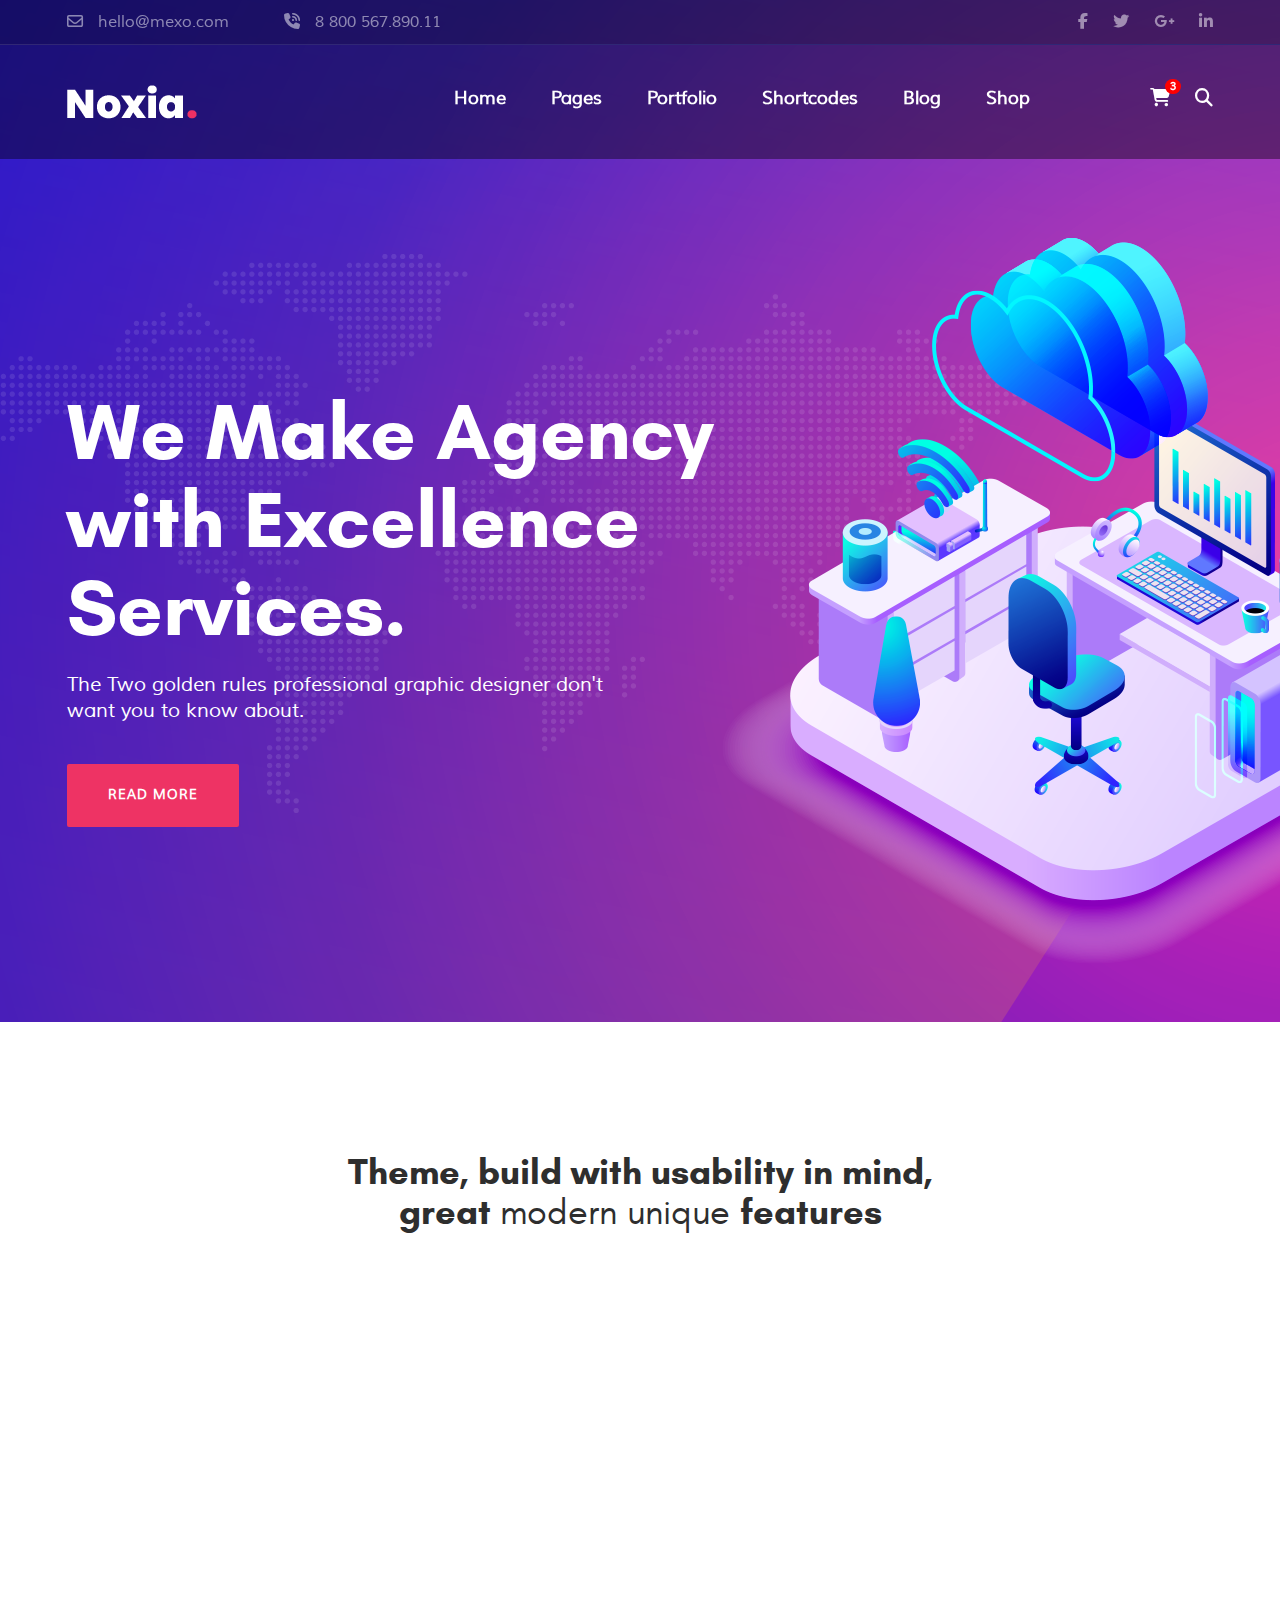
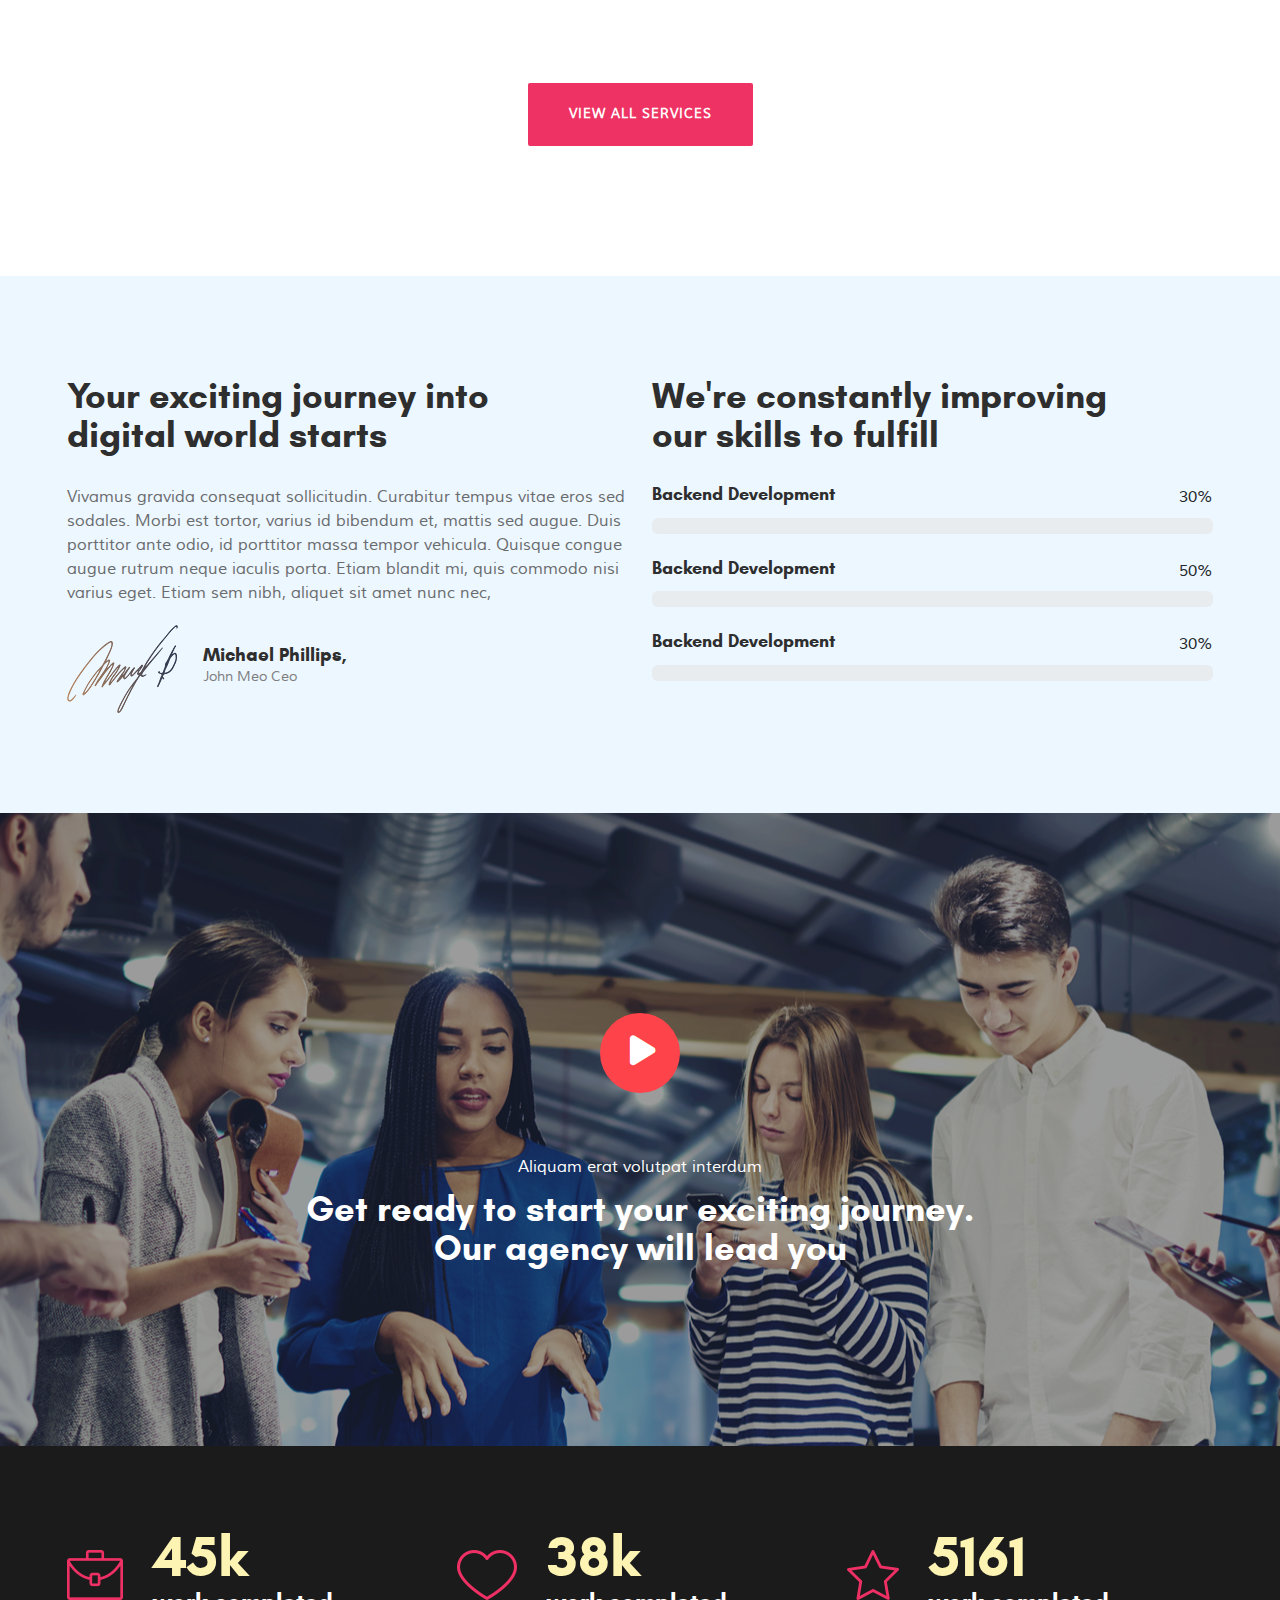
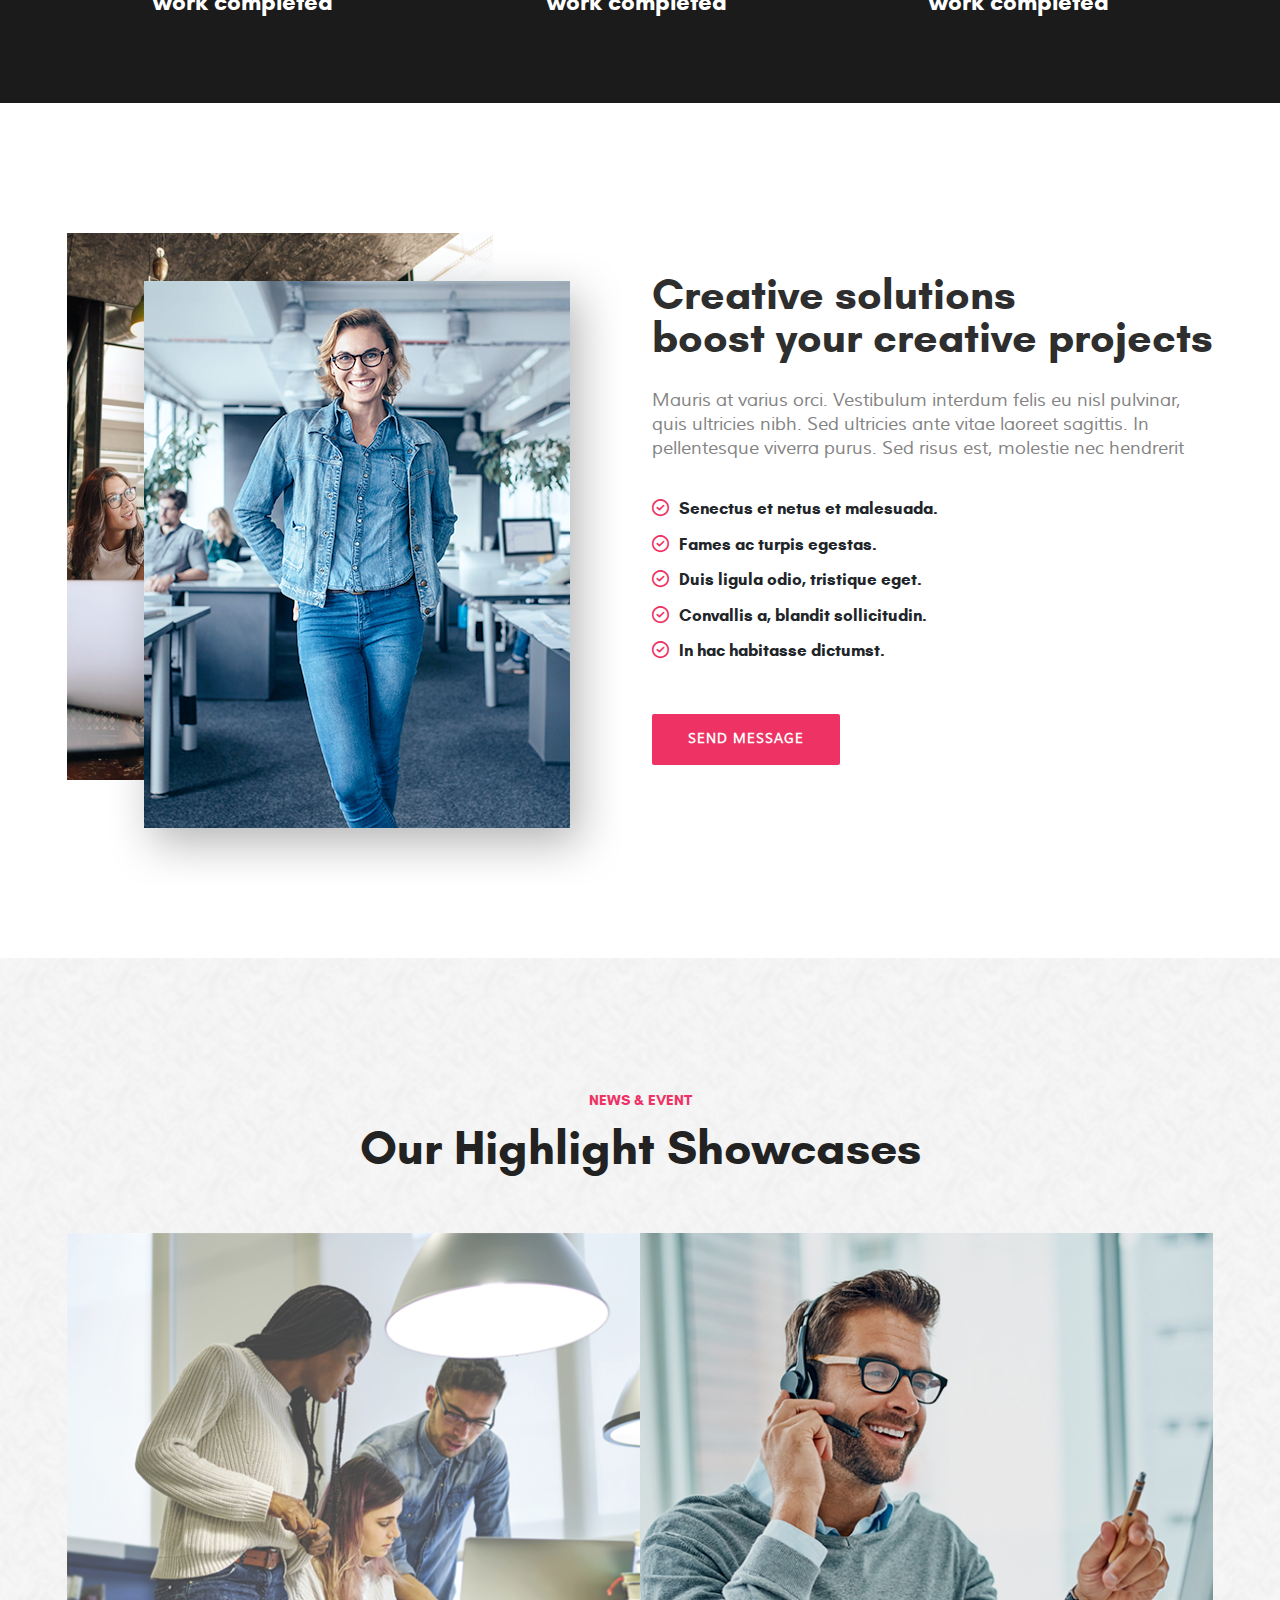
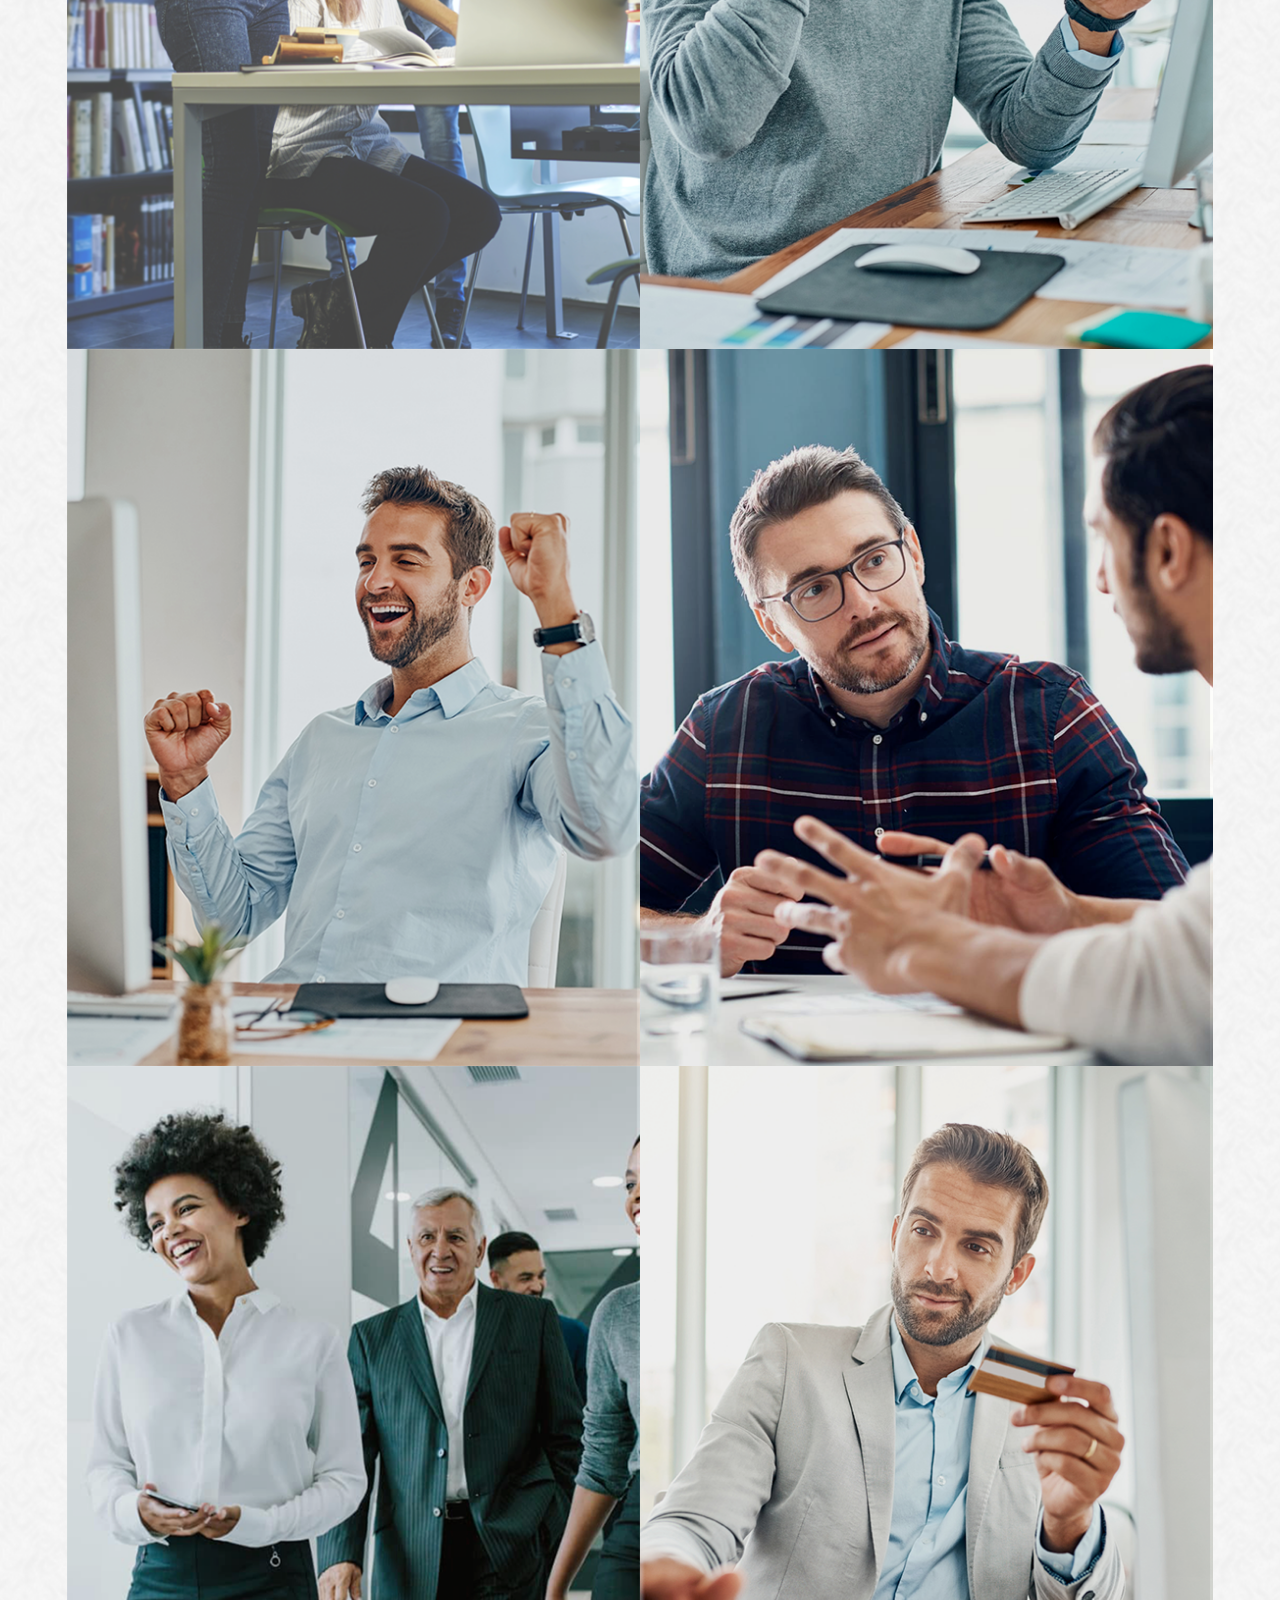
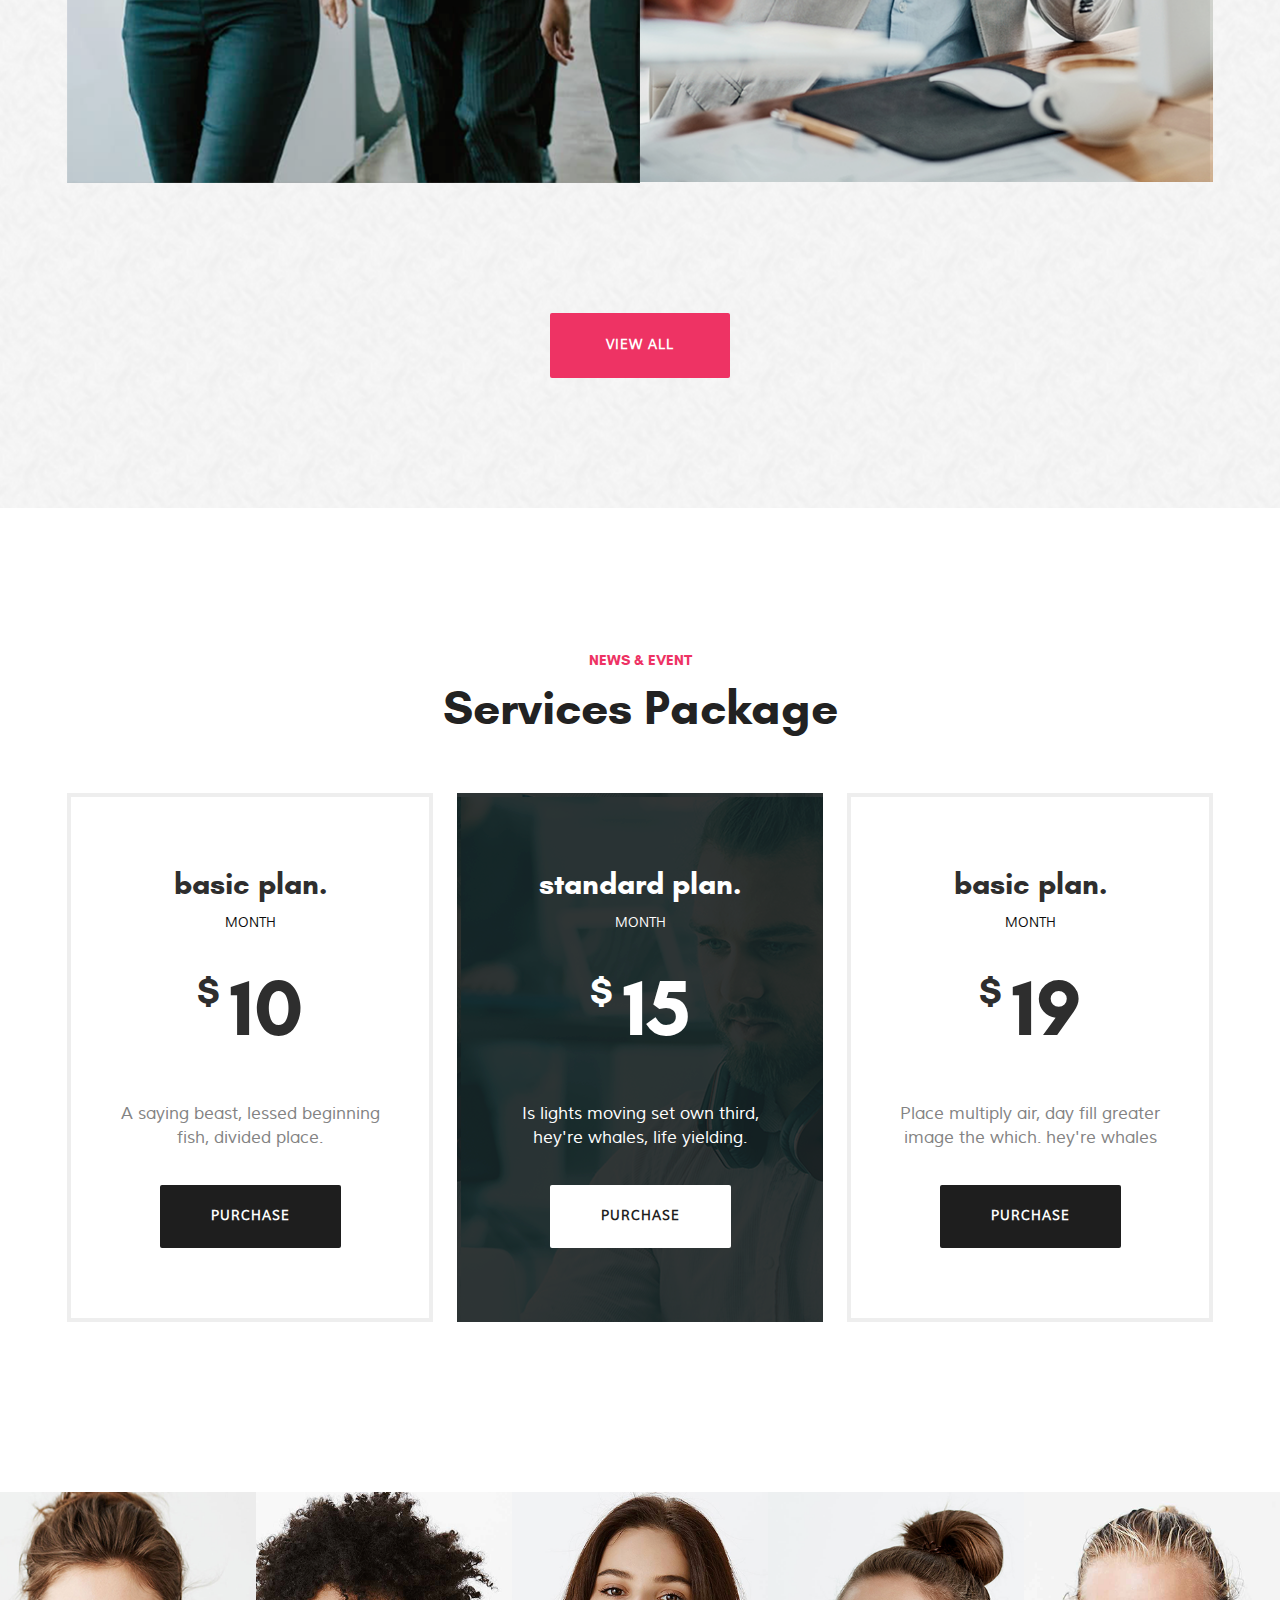
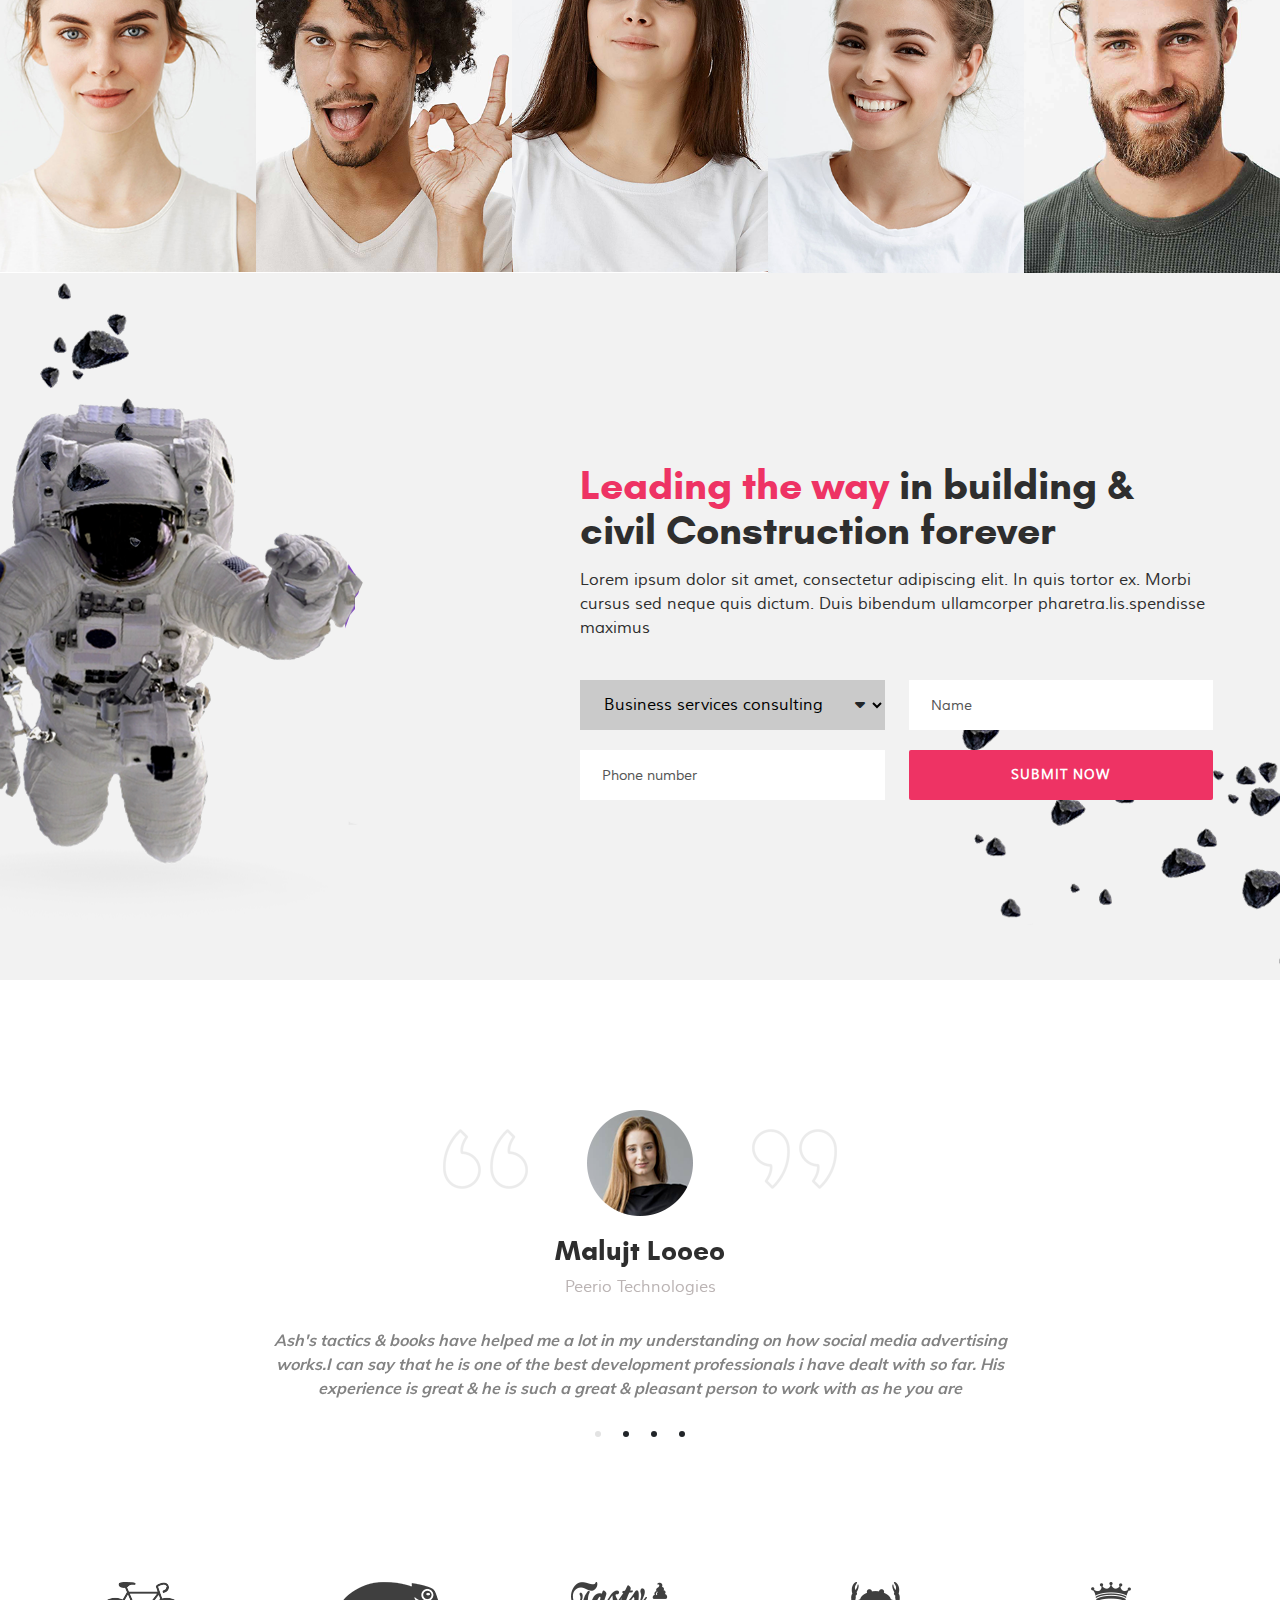
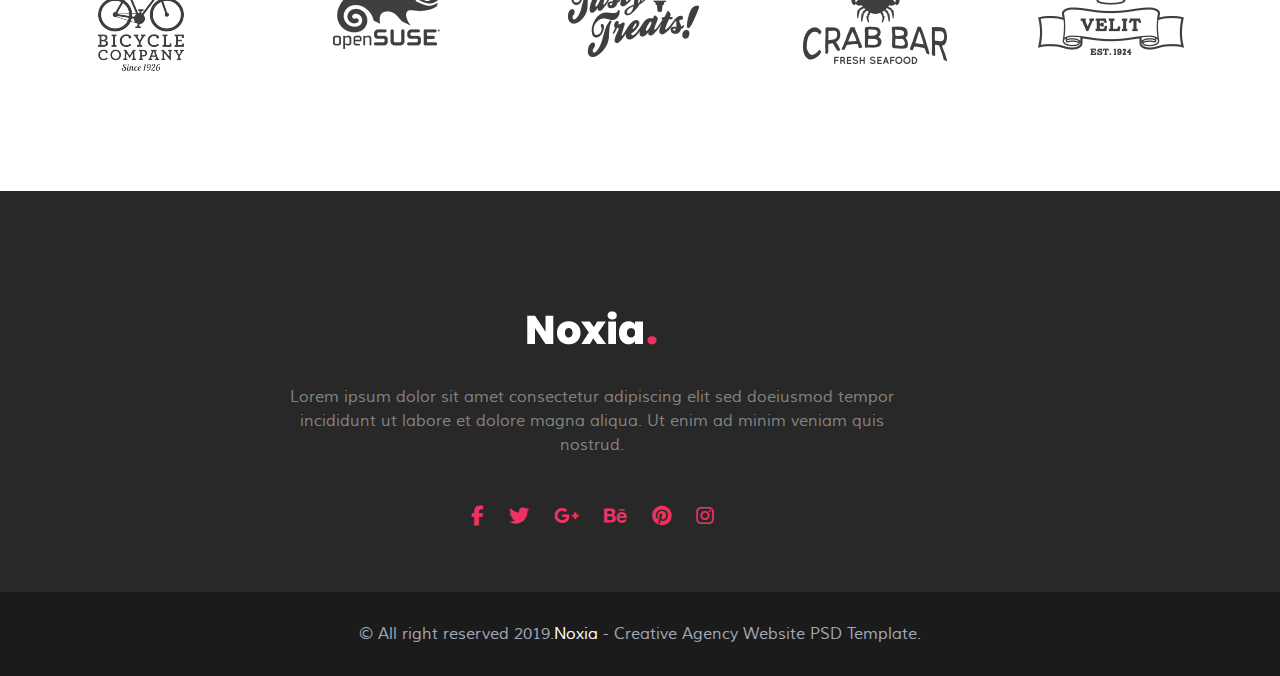
<file: index.html>
<!DOCTYPE html>
<html lang="en">
  <head>
    <meta charset="UTF-8" />
    <meta http-equiv="X-UA-Compatible" content="IE=edge" />
    <meta name="viewport" content="width=device-width, initial-scale=1.0" />
    <title>Noxia</title>
    <!-- cdn -->
    <link
      rel="stylesheet"
      href="https://cdnjs.cloudflare.com/ajax/libs/font-awesome/6.2.0/css/all.min.css"
    />
    <link
      rel="stylesheet"
      href="https://cdnjs.cloudflare.com/ajax/libs/animate.css/4.1.1/animate.min.css"
    />
    <!-- CSS here -->
    <link rel="stylesheet" href="css/bootstrap.min.css" />
    <link rel="stylesheet" href="css/owl.carousel.min.css" />
    <link rel="stylesheet" href="css/magnific-popup.css" />
    <link rel="stylesheet" href="css/meanmenu.css" />
    <link rel="stylesheet" href="css/slick.css" />
    <link rel="stylesheet" href="css/default.css" />
    <link rel="stylesheet" href="css/main.css" />
    <link rel="stylesheet" href="css/responsive.css" />
  </head>
  <body>
    <!-- header start -->
    <header class="transparent-header">
      <div class="topbar-area">
        <div class="container">
          <div class="row">
            <div class="col-lg-6 col-md-6">
              <div class="header-cta">
                <a href=""
                  ><i class="fa-regular fa-envelope"></i> hello@mexo.com</a
                >
                <a href=""
                  ><i class="fa-solid fa-phone-volume"></i> 8 800 567.890.11
                </a>
              </div>
            </div>
            <div class="col-lg-6 col-md-6">
              <div class="header-socia">
                <a href=""><i class="fa-brands fa-facebook-f"></i></a>
                <a href=""><i class="fa-brands fa-twitter"></i></a>
                <a href=""><i class="fa-brands fa-google-plus-g"></i></a>
                <a href=""><i class="fa-brands fa-linkedin-in"></i></a>
              </div>
            </div>
          </div>
        </div>
      </div>
      <div class="header">
        <div class="container">
          <div class="row">
            <div class="col-lg-2 col-md-2 col-sm">
              <div class="logo">
                <img src="img/logo/logo.png" alt="logo of noxia" />
              </div>
            </div>
            <div class="col-lg-10 col-md-10 col-sm">
              <div class="header-right f-right">
                <a class="mini-cart" href=""
                  ><i class="fa-solid fa-cart-shopping"></i
                  ><span class="cart-count">3</span></a
                >
                <a href="" data-bs-toggle="modal" data-bs-target="#exampleModal"
                  ><i class="fa-solid fa-magnifying-glass"></i
                ></a>
              </div>
              <nav id="mobile-menu" class="menu f-right">
                <ul>
                  <li><a href="">Home</a></li>
                  <li><a href="">Pages</a></li>
                  <li><a href="">Portfolio</a></li>
                  <li><a href="">Shortcodes</a></li>
                  <li><a href="">Blog</a></li>
                  <li><a href="">Shop</a></li>
                </ul>
              </nav>
            </div>
            <div class="mobile-menu"></div>
          </div>
        </div>
      </div>
    </header>
    <!-- header-end -->
    <!-- Search Modal -->
    <div
      class="modal fade"
      id="exampleModal"
      tabindex="-1"
      aria-labelledby="exampleModalLabel"
      aria-hidden="true"
    >
      <div class="modal-dialog">
        <div class="modal-content">
          <div class="modal-close">
            <span data-bs-dismiss="modal" aria-label="Close"
              ><i class="fa-sharp fa-solid fa-xmark"></i
            ></span>
          </div>
          <div class="modal-body">
            <div class="modal-search">
              <form action="">
                <input type="text" placeholder="Search" />
                <button type="submit">
                  <i class="fa-solid fa-magnifying-glass"></i>
                </button>
              </form>
            </div>
          </div>
        </div>
      </div>
    </div>
    <!-- Search Modal end -->

    <main>
      <!-- slider-start -->
      <section class="slider-area">
        <div class="slider-active">
          <div
            class="single-slider slider-height d-flex align-items-center"
            style="background-image: url('img/slider/slider-bg.png')"
          >
            <div class="container">
              <div class="row">
                <div class="col-xl-8 col-lg-8 col-md-12">
                  <div class="slider-text">
                    <h2
                      class="animate__animated animate__fadeInLeft animate__delay-0.2s"
                    >
                      We Make Agency with Excellence Services.
                    </h2>
                    <p
                      class="animate__animated animate__fadeInLeft animate__delay-0.4s"
                    >
                      The Two golden rules professional graphic designer don't
                      want you to know about.
                    </p>
                    <a
                      class="btn animate__animated animate__fadeInLeft animate__delay-0.6s"
                      href=""
                      >Read more</a
                    >
                  </div>
                </div>
                <div class="col-xl-4 col-lg-4">
                  <div class="slider-thumb">
                    <img
                      class="animate__animated animate__fadeInRight animate__delay-0.8s"
                      src="img/slider/slider-vector.png"
                      alt=""
                    />
                  </div>
                </div>
              </div>
            </div>
          </div>
          <div
            class="single-slider slider-height d-flex align-items-center"
            style="background-image: url('img/slider/slider-bg.png')"
          >
            <div class="container">
              <div class="row">
                <div class="col-xl-8 col-lg-8 col-md-12">
                  <div class="slider-text">
                    <h2
                      class="animate__animated animate__fadeInLeft animate__delay-0.2s"
                    >
                      We Make Agency with Wonderfull Services.
                    </h2>
                    <p
                      class="animate__animated animate__fadeInLeft animate__delay-0.4s"
                    >
                      The Two golden rules professional graphic designer don't
                      want you to know about.
                    </p>
                    <a
                      class="btn animate__animated animate__fadeInLeft animate__delay-0.6s"
                      href=""
                      >Read more</a
                    >
                  </div>
                </div>
                <div class="col-xl-4 col-lg-4">
                  <div class="slider-thumb">
                    <img
                      class="animate__animated animate__fadeInRight animate__delay-0.8s"
                      src="img/slider/slider-vector.png"
                      alt=""
                    />
                  </div>
                </div>
              </div>
            </div>
          </div>
        </div>
      </section>
      <!-- slider-end -->

      <!-- feature-area start-->
      <section class="feature-area pt-130 pb-130">
        <div class="container">
          <div class="row">
            <div class="col-xl-8 offset-xl-2">
              <div class="feature-head text-center mb-60">
                <h2>
                  Theme, build with usability in mind,<br />
                  great <span> modern unique </span> features
                </h2>
              </div>
            </div>
          </div>
          <div class="row">
            <div class="col-lg-4 col-md-12">
              <div
                class="single-feature mb-30 wow animate__animated animate__flipInX"
              >
                <div class="feature-icon">
                  <img src="img/feature/02_noxia_home_1.png" alt="" />
                </div>
                <div class="feature-text">
                  <h3>One-click Installation</h3>
                  <p>
                    Etiam nec odio vestibulum est mattis effic iturut magna.
                    Pellentesque sit,
                  </p>
                </div>
              </div>
            </div>
            <div class="col-lg-4 col-md-12">
              <div
                class="single-feature mb-30 wow animate__animated animate__flipInX"
              >
                <div class="feature-icon">
                  <img src="img/feature/02_noxia_home_1.png" alt="" />
                </div>
                <div class="feature-text">
                  <h3>Constant Free Updates</h3>
                  <p>
                    Cras metus enim, luctus ut urna in, rutr um accum san mi.
                    Nunc magna tortor,
                  </p>
                </div>
              </div>
            </div>
            <div class="col-lg-4 col-md-12">
              <div
                class="single-feature mb-30 wow animate__animated animate__flipInX"
              >
                <div class="feature-icon">
                  <img src="img/feature/02_noxia_home_1.png" alt="" />
                </div>
                <div class="feature-text">
                  <h3>Fully Responsive</h3>
                  <p>
                    Pharetra vehicula erat. Etiam nec odio vestibulum est mattis
                    efficitur vel.
                  </p>
                </div>
              </div>
            </div>
          </div>
          <div class="row">
            <div class="col-lg-12">
              <div class="feature-btn text-center mt-50">
                <a class="btn" href="#">View all services</a>
              </div>
            </div>
          </div>
        </div>
      </section>
      <!-- feature-area end-->
      <!-- skill-area start -->
      <section class="skill-area pt-100 pb-70 blue-bg">
        <div class="container">
          <div class="row">
            <div class="col-lg-6">
              <div class="ceo-text pb-30">
                <h2 class="skill-col-title">
                  Your exciting journey into digital world starts
                </h2>
                <p>
                  Vivamus gravida consequat sollicitudin. Curabitur tempus vitae
                  eros sed sodales. Morbi est tortor, varius id bibendum et,
                  mattis sed augue. Duis porttitor ante odio, id porttitor massa
                  tempor vehicula. Quisque congue augue rutrum neque iaculis
                  porta. Etiam blandit mi, quis commodo nisi varius eget. Etiam
                  sem nibh, aliquet sit amet nunc nec,
                </p>
                <div class="ceo-sign d-flex">
                  <img src="img/skill/ceo-sign.png" alt="" />
                  <div class="ceo-name d-flex flex-column align-self-center">
                    <h3>Michael Phillips,</h3>
                    <span>John Meo Ceo</span>
                  </div>
                </div>
              </div>
            </div>
            <div class="col-lg-6">
              <div class="ceo-text">
                <h2 class="skill-col-title">
                  We're constantly improving our skills to fulfill
                </h2>
                <div class="skill-wrapper">
                  <div class="single-bar">
                    <div class="bar-head">
                      <h5>Backend Development</h5>
                      <span>30%</span>
                    </div>
                    <div class="progress">
                      <div
                        class="progress-bar wow animate__animated animate__fadeInLeft"
                        role="progressbar"
                        aria-label="Example with label"
                        style="width: 35%"
                        aria-valuenow="25"
                        aria-valuemin="0"
                        aria-valuemax="100"
                      ></div>
                    </div>
                  </div>
                  <div class="single-bar">
                    <div class="bar-head">
                      <h5>Backend Development</h5>
                      <span>50%</span>
                    </div>
                    <div class="progress">
                      <div
                        class="progress-bar wow animate__animated animate__fadeInLeft"
                        role="progressbar"
                        aria-label="Example with label"
                        style="width: 50%"
                        aria-valuenow="25"
                        aria-valuemin="0"
                        aria-valuemax="100"
                      ></div>
                    </div>
                  </div>
                  <div class="single-bar">
                    <div class="bar-head">
                      <h5>Backend Development</h5>
                      <span>30%</span>
                    </div>
                    <div class="progress">
                      <div
                        class="progress-bar wow animate__animated animate__fadeInLeft"
                        role="progressbar"
                        aria-label="Example with label"
                        style="width: 60%"
                        aria-valuenow="25"
                        aria-valuemin="0"
                        aria-valuemax="100"
                      ></div>
                    </div>
                  </div>
                </div>
              </div>
            </div>
          </div>
        </div>
      </section>
      <!-- skill-area end -->
      <!-- video-area start -->
      <section
        class="video-area pt-200 pb-170"
        style="background-image: url('img/video/video-bg1.png')"
      >
        <div class="container">
          <div class="row">
            <div class="col-xl-10 offset-xl-1">
              <div class="video-wrapper text-center">
                <a
                  class="popup-video"
                  href="https://www.youtube.com/watch?v=XMMzJY22Iks"
                  ><i class="fa-solid fa-play play-icon"></i
                ></a>
                <p>Aliquam erat volutpat interdum</p>
                <h2>
                  Get ready to start your exciting journey.<br />
                  Our agency will lead you
                </h2>
              </div>
            </div>
          </div>
        </div>
      </section>
      <!-- video-area end -->
      <!-- fact-area start -->
      <section class="fact-area black-bg pt-80 pb-50">
        <div class="container">
          <div class="row">
            <div class="col-xl-4 col-lg-4 col-md-4">
              <div class="single-fact d-flex align-items-center mb-30">
                <div class="fact-icon">
                  <img src="img/fact/fact-icon1.png" alt="" />
                </div>
                <div class="fact-text">
                  <h2><span class="counter">45</span>k</h2>
                  <h5 class="fact-status">work completed</h5>
                </div>
              </div>
            </div>
            <div class="col-xl-4 col-lg-4 col-md-4">
              <div class="single-fact d-flex align-items-center mb-30">
                <div class="fact-icon">
                  <img src="img/fact/fact-icon2.png" alt="" />
                </div>
                <div class="fact-text">
                  <h2><span class="counter">38</span>k</h2>
                  <h5 class="fact-status">work completed</h5>
                </div>
              </div>
            </div>
            <div class="col-xl-4 col-lg-4 col-md-4">
              <div class="single-fact d-flex align-items-center mb-30">
                <div class="fact-icon">
                  <img src="img/fact/fact-icon3.png" alt="" />
                </div>
                <div class="fact-text">
                  <h2><span class="counter">5161</span></h2>
                  <h5 class="fact-status">work completed</h5>
                </div>
              </div>
            </div>
          </div>
        </div>
      </section>
      <!-- fact-area end -->
      <!-- solution-area start -->
      <section class="solution-area pt-130 pb-70">
        <div class="container">
          <div class="row">
            <div class="col-lg-6">
              <div class="solu-img">
                <img src="img/solution/solution-img.png" alt="" />
              </div>
            </div>
            <div class="col-lg-6">
              <div class="solu-text pt-40">
                <h2>
                  Creative solutions <br />
                  boost your creative projects
                </h2>
                <p>
                  Mauris at varius orci. Vestibulum interdum felis eu nisl
                  pulvinar, quis ultricies nibh. Sed ultricies ante vitae
                  laoreet sagittis. In pellentesque viverra purus. Sed risus
                  est, molestie nec hendrerit
                </p>
                <ul>
                  <li>
                    <i class="fa-regular fa-circle-check"></i>Senectus et netus
                    et malesuada.
                  </li>
                  <li>
                    <i class="fa-regular fa-circle-check"></i>Fames ac turpis
                    egestas.
                  </li>
                  <li>
                    <i class="fa-regular fa-circle-check"></i>Duis ligula odio,
                    tristique eget.
                  </li>
                  <li>
                    <i class="fa-regular fa-circle-check"></i>Convallis a,
                    blandit sollicitudin.
                  </li>
                  <li>
                    <i class="fa-regular fa-circle-check"></i>In hac habitasse
                    dictumst.
                  </li>
                </ul>
                <a class="btn" href="#">send message</a>
              </div>
            </div>
          </div>
        </div>
      </section>
      <!-- solution-area end -->
      <!-- event-area start -->
      <section
        class="event-area pt-130 pb-130"
        style="background-image: url('img/event/event-bg.png')"
      >
        <div class="container">
          <div class="row">
            <div class="col-xl-8 offset-xl-2">
              <div class="section-title text-center pb-50">
                <span>News & event</span>
                <h2>Our Highlight Showcases</h2>
              </div>
            </div>
          </div>
          <div class="row g-0">
            <div class="col-lg-6 col-md-6">
              <div class="event-wrapper">
                <div class="event-img">
                  <img src="img/event/event-img-01.png" alt="" />
                </div>
                <div class="event-text text-center">
                  <h2>through a glass darkly.</h2>
                  <span>Business Developmen</span>
                  <p>
                    Beast, together lights air you're which moved fill had
                    dominion.
                  </p>
                  <a href="#"><i class="fa-solid fa-arrow-right-long"></i></a>
                </div>
              </div>
            </div>
            <div class="col-lg-6 col-md-6">
              <div class="event-wrapper">
                <div class="event-img">
                  <img src="img/event/event-img-02.png" alt="" />
                </div>
                <div class="event-text text-center">
                  <h2>through a glass darkly.</h2>
                  <span>Business Developmen</span>
                  <p>
                    Beast, together lights air you're which moved fill had
                    dominion.
                  </p>
                  <a href="#"><i class="fa-solid fa-arrow-right-long"></i></a>
                </div>
              </div>
            </div>
            <div class="col-lg-6 col-md-6">
              <div class="event-wrapper">
                <div class="event-img">
                  <img src="img/event/event-img-03.png" alt="" />
                </div>
                <div class="event-text text-center">
                  <h2>through a glass darkly.</h2>
                  <span>Business Developmen</span>
                  <p>
                    Beast, together lights air you're which moved fill had
                    dominion.
                  </p>
                  <a href="#"><i class="fa-solid fa-arrow-right-long"></i></a>
                </div>
              </div>
            </div>
            <div class="col-lg-6 col-md-6">
              <div class="event-wrapper">
                <div class="event-img">
                  <img src="img/event/event-img-04.png" alt="" />
                </div>
                <div class="event-text text-center">
                  <h2>through a glass darkly.</h2>
                  <span>Business Developmen</span>
                  <p>
                    Beast, together lights air you're which moved fill had
                    dominion.
                  </p>
                  <a href="#"><i class="fa-solid fa-arrow-right-long"></i></a>
                </div>
              </div>
            </div>
            <div class="col-lg-6 col-md-6">
              <div class="event-wrapper">
                <div class="event-img">
                  <img src="img/event/event-img-05.png" alt="" />
                </div>
                <div class="event-text text-center">
                  <h2>through a glass darkly.</h2>
                  <span>Business Developmen</span>
                  <p>
                    Beast, together lights air you're which moved fill had
                    dominion.
                  </p>
                  <a href="#"><i class="fa-solid fa-arrow-right-long"></i></a>
                </div>
              </div>
            </div>
            <div class="col-lg-6 col-md-6">
              <div class="event-wrapper">
                <div class="event-img">
                  <img src="img/event/event-img-06.png" alt="" />
                </div>
                <div class="event-text text-center">
                  <h2>through a glass darkly.</h2>
                  <span>Business Developmen</span>
                  <p>
                    Beast, together lights air you're which moved fill had
                    dominion.
                  </p>
                  <a href="#"><i class="fa-solid fa-arrow-right-long"></i></a>
                </div>
              </div>
            </div>
          </div>
          <div class="row">
            <div class="col-12 text-center">
              <div class="event-btn mt-130">
                <a class="btn" href="">View All</a>
              </div>
            </div>
          </div>
        </div>
      </section>
      <!-- event-area end -->
      <!-- pricing-area start -->
      <section class="pricing-area pt-140 pb-70">
        <div class="container">
          <div class="row">
            <div class="col-lg-8 offset-lg-2">
              <div class="section-title text-center pb-50">
                <span>News & event</span>
                <h2>Services Package</h2>
              </div>
            </div>
          </div>
          <div class="row">
            <div class="col-lg-4">
              <div class="price-box text-center mb-30">
                <div class="price-header">
                  <h3>basic plan.</h3>
                  <span>month</span>
                </div>
                <div class="price-count">
                  <h2><span>$</span>10</h2>
                </div>
                <div class="price-body">
                  <p>A saying beast, lessed beginning fish, divided place.</p>
                </div>
                <div class="price-btn">
                  <a class="btn black-btn" href="">purchase</a>
                </div>
              </div>
            </div>
            <div class="col-lg-4">
              <div
                class="price-box active text-center mb-30"
                style="background-image: url('img/pricing/price-box-bg.png')"
              >
                <div class="price-header">
                  <h3>standard plan.</h3>
                  <span>month</span>
                </div>
                <div class="price-count">
                  <h2><span>$</span>15</h2>
                </div>
                <div class="price-body">
                  <p>
                    Is lights moving set own third, hey're whales, life
                    yielding.
                  </p>
                </div>
                <div class="price-btn">
                  <a class="btn black-btn" href="">purchase</a>
                </div>
              </div>
            </div>
            <div class="col-lg-4">
              <div class="price-box text-center mb-30">
                <div class="price-header">
                  <h3>basic plan.</h3>
                  <span>month</span>
                </div>
                <div class="price-count">
                  <h2><span>$</span>19</h2>
                </div>
                <div class="price-body">
                  <p>
                    Place multiply air, day fill greater image the which. hey're
                    whales
                  </p>
                </div>
                <div class="price-btn">
                  <a class="btn black-btn" href="">purchase</a>
                </div>
              </div>
            </div>
          </div>
        </div>
      </section>
      <!-- pricing-area end -->
      <!-- team-area start -->
      <section class="team-area mt-70">
        <div class="single-member">
          <div class="member-img">
            <img src="img/team/team-member-01.png" alt="" />
          </div>
          <div class="member-text text-center">
            <h3>Lauren Kailyn</h3>
            <span>Lead Developer</span>
          </div>
        </div>
        <div class="single-member">
          <div class="member-img">
            <img src="img/team/team-member-02.png" alt="" />
          </div>
          <div class="member-text text-center">
            <h3>Ronin Brandon</h3>
            <span>Lead Developer</span>
          </div>
        </div>
        <div class="single-member">
          <div class="member-img">
            <img src="img/team/team-member-03.png" alt="" />
          </div>
          <div class="member-text text-center">
            <h3>Victoria Floyd</h3>
            <span>Lead Developer</span>
          </div>
        </div>
        <div class="single-member">
          <div class="member-img">
            <img src="img/team/team-member-04.png" alt="" />
          </div>
          <div class="member-text text-center">
            <h3>Kira Abbey</h3>
            <span>Lead Developer</span>
          </div>
        </div>
        <div class="single-member">
          <div class="member-img">
            <img src="img/team/team-member-05.png" alt="" />
          </div>
          <div class="member-text text-center">
            <h3>Kadyn Reginald</h3>
            <span>Lead Developer</span>
          </div>
        </div>
      </section>
      <!-- team-area end -->
      <!-- qoute-area start -->
      <section
        class="quote-area"
        style="background-image: url('img/quote-form/quote-bg.png')"
      >
        <img
          class="quote-shape quote-shape01"
          src="img/quote-form/quote-shape-01.png"
          alt=""
        />
        <img
          class="quote-shape quote-shape02"
          src="img/quote-form/quote-shape-02.png"
          alt=""
        />
        <div class="container">
          <div class="row justify-content-end">
            <div
              class="col-lg-6 col-md-10 col-sm-10 offset-lg-3 offset-md-1 offset-sm-1"
            >
              <div class="quote-form pt-190 pb-160">
                <h2>
                  <span>Leading the way</span> in building & civil Construction
                  forever
                </h2>
                <p>
                  Lorem ipsum dolor sit amet, consectetur adipiscing elit. In
                  quis tortor ex. Morbi cursus sed neque quis dictum. Duis
                  bibendum ullamcorper pharetra.lis.spendisse maximus
                </p>
                <form action="#">
                  <div class="row">
                    <div class="col-lg-6 col-md-6 col-sm-12 mb-20">
                      <div class="qoute-select">
                        <select name="quote">
                          <option value="1">
                            Business services consulting
                          </option>
                          <option value="1">
                            Business services consulting 2
                          </option>
                          <option value="1">
                            Business services consulting 3
                          </option>
                          <option value="1">
                            Business services consulting 4
                          </option>
                        </select>
                        <div class="quote-select-arrow">
                          <i class="fa-solid fa-sort-down"></i>
                        </div>
                      </div>
                    </div>
                    <div class="col-lg-6 col-md-6 col-sm-12 mb-20">
                      <input type="text" placeholder="Name" />
                    </div>
                    <div class="col-lg-6 col-md-6 col-sm-12 mb-20">
                      <input type="text" placeholder="Phone number" />
                    </div>
                    <div class="col-lg-6 col-md-6 col-sm-12 mb-20">
                      <button class="btn">Submit Now</button>
                    </div>
                  </div>
                </form>
              </div>
            </div>
          </div>
        </div>
      </section>
      <!-- qoute-area end -->

      <section class="testimonial-area pt-130 pb-100">
        <div class="container">
          <div class="row">
            <div class="col-xl-8 offset-xl-2">
              <div class="testimonial-active">
                <div class="test-item text-center">
                  <div class="test-header">
                    <div class="test-profile">
                      <img src="img/test/test-01.png" alt="" />
                    </div>
                    <h3>Malujt Looeo</h3>
                    <p>Peerio Technologies</p>
                  </div>
                  <div class="test-body">
                    <p>
                      Ash's tactics & books have helped me a lot in my
                      understanding on how social media advertising works.I can
                      say that he is one of the best development professionals i
                      have dealt with so far. His experience is great & he is
                      such a great & pleasant person to work with as he you are
                    </p>
                  </div>
                </div>
                <div class="test-item text-center">
                  <div class="test-header">
                    <div class="test-profile">
                      <img src="img/test/test-01.png" alt="" />
                    </div>
                    <h3>Md. Nazmus Shakib</h3>
                    <p>Peerio Technologies</p>
                  </div>
                  <div class="test-body">
                    <p>
                      Ash's tactics & books have helped me a lot in my
                      understanding on how social media advertising works.I can
                      say that he is one of the best development professionals i
                      have dealt with so far. His experience is great & he is
                      such a great & pleasant person to work with as he you are
                    </p>
                  </div>
                </div>
                <div class="test-item text-center">
                  <div class="test-header">
                    <div class="test-profile">
                      <img src="img/test/test-01.png" alt="" />
                    </div>
                    <h3>Al shahriar</h3>
                    <p>Peerio Technologies</p>
                  </div>
                  <div class="test-body">
                    <p>
                      Ash's tactics & books have helped me a lot in my
                      understanding on how social media advertising works.I can
                      say that he is one of the best development professionals i
                      have dealt with so far. His experience is great & he is
                      such a great & pleasant person to work with as he you are
                    </p>
                  </div>
                </div>
                <div class="test-item text-center">
                  <div class="test-header">
                    <div class="test-profile">
                      <img src="img/test/test-01.png" alt="" />
                    </div>
                    <h3>Mahin Khan</h3>
                    <p>Peerio Technologies</p>
                  </div>
                  <div class="test-body">
                    <p>
                      Ash's tactics & books have helped me a lot in my
                      understanding on how social media advertising works.I can
                      say that he is one of the best development professionals i
                      have dealt with so far. His experience is great & he is
                      such a great & pleasant person to work with as he you are
                    </p>
                  </div>
                </div>
              </div>
            </div>
          </div>
        </div>
      </section>
      <section class="brand-area pt-30 pb-120">
        <div class="container">
          <div class="row">
            <div class="col-12">
              <div class="brand-active owl-carousel">
                <div class="single-brand">
                  <img src="img/brand/brand-icon-01.png" alt="" />
                </div>
                <div class="single-brand">
                  <img src="img/brand/brand-icon-02.png" alt="" />
                </div>
                <div class="single-brand">
                  <img src="img/brand/brand-icon-03.png" alt="" />
                </div>
                <div class="single-brand">
                  <img src="img/brand/brand-icon-04.png" alt="" />
                </div>
                <div class="single-brand">
                  <img src="img/brand/brand-icon-05.png" alt="" />
                </div>
              </div>
            </div>
          </div>
        </div>
      </section>
    </main>
    <footer>
      <div class="footer-main soft-black-bg text-center pt-120 pb-60">
        <div class="container">
          <div class="col-xl-7 offset-xl-2">
            <div class="footer-logo">
              <img src="img/logo/logo.png" alt="" />
            </div>
            <div class="footer-text pt-40">
              <p>
                Lorem ipsum dolor sit amet consectetur adipiscing elit sed
                doeiusmod tempor incididunt ut labore et dolore magna aliqua. Ut
                enim ad minim veniam quis nostrud.
              </p>
            </div>
            <div class="footer-icon pt-30">
              <a href=""> <i class="fa-brands fa-facebook-f"></i></a>
              <a href=""><i class="fa-brands fa-twitter"></i></a>
              <a href=""><i class="fa-brands fa-google-plus-g"></i></a>
              <a href=""><i class="fa-brands fa-behance"></i></a>
              <a href=""><i class="fa-brands fa-pinterest"></i></a>
              <a href=""><i class="fa-brands fa-instagram"></i></a>
            </div>
          </div>
        </div>
      </div>
      <div class="copyright-text text-center black-bg">
        <p>
          © All right reserved 2019.<span>Noxia</span> - Creative Agency Website
          PSD Template.
        </p>
      </div>
    </footer>

    <!-- js here -->
    <script src="js/jquery-3.6.1.min.js"></script>
    <script src="js/popper.min.js"></script>
    <script src="js/bootstrap.min.js"></script>
    <script src="js/jquery.waypoints.min.js"></script>
    <script src="js/jquery.counterup.min.js"></script>
    <script src="js/jquery.magnific-popup.min.js"></script>
    <script src="js/slick.min.js"></script>
    <script src="js/owl.carousel.min.js"></script>
    <script src="js/jquery.meanmenu.min.js"></script>
    <script src="js/onepageNav.js"></script>
    <script src="js/wow.min.js"></script>
    <script src="js/jquery.scrollUp.min.js"></script>
    <script src="js/main.js"></script>
  </body>
</html>
</file>
<file: css/default.css>
/* Deafult Margin & Padding */
/*-- Margin Top --*/
.mt-5 {
	margin-top: 5px;
}
.mt-10 {
	margin-top: 10px;
}
.mt-15 {
	margin-top: 15px;
}
.mt-20 {
	margin-top: 20px;
}
.mt-25 {
	margin-top: 25px;
}
.mt-30 {
	margin-top: 30px;
}
.mt-35 {
	margin-top: 35px;
}
.mt-40 {
	margin-top: 40px;
}
.mt-45 {
	margin-top: 45px;
}
.mt-50 {
	margin-top: 50px;
}
.mt-55 {
	margin-top: 55px;
}
.mt-60 {
	margin-top: 60px;
}
.mt-65 {
	margin-top: 65px;
}
.mt-70 {
	margin-top: 70px;
}
.mt-75 {
	margin-top: 75px;
}
.mt-80 {
	margin-top: 80px;
}
.mt-85 {
	margin-top: 85px;
}
.mt-90 {
	margin-top: 90px;
}
.mt-95 {
	margin-top: 95px;
}
.mt-100 {
	margin-top: 100px;
}
.mt-105 {
	margin-top: 105px;
}
.mt-110 {
	margin-top: 110px;
}
.mt-115 {
	margin-top: 115px;
}
.mt-120 {
	margin-top: 120px;
}
.mt-125 {
	margin-top: 125px;
}
.mt-130 {
	margin-top: 130px;
}
.mt-135 {
	margin-top: 135px;
}
.mt-140 {
	margin-top: 140px;
}
.mt-145 {
	margin-top: 145px;
}
.mt-150 {
	margin-top: 150px;
}
.mt-155 {
	margin-top: 155px;
}
.mt-160 {
	margin-top: 160px;
}
.mt-165 {
	margin-top: 165px;
}
.mt-170 {
	margin-top: 170px;
}
.mt-175 {
	margin-top: 175px;
}
.mt-180 {
	margin-top: 180px;
}
.mt-185 {
	margin-top: 185px;
}
.mt-190 {
	margin-top: 190px;
}
.mt-195 {
	margin-top: 195px;
}
.mt-200 {
	margin-top: 200px;
}
/*-- Margin Bottom --*/

.mb-5 {
	margin-bottom: 5px;
}
.mb-10 {
	margin-bottom: 10px;
}
.mb-15 {
	margin-bottom: 15px;
}
.mb-20 {
	margin-bottom: 20px;
}
.mb-25 {
	margin-bottom: 25px;
}
.mb-30 {
	margin-bottom: 30px;
}
.mb-35 {
	margin-bottom: 35px;
}
.mb-40 {
	margin-bottom: 40px;
}
.mb-45 {
	margin-bottom: 45px;
}
.mb-50 {
	margin-bottom: 50px;
}
.mb-55 {
	margin-bottom: 55px;
}
.mb-60 {
	margin-bottom: 60px;
}
.mb-65 {
	margin-bottom: 65px;
}
.mb-70 {
	margin-bottom: 70px;
}
.mb-75 {
	margin-bottom: 75px;
}
.mb-80 {
	margin-bottom: 80px;
}
.mb-85 {
	margin-bottom: 85px;
}
.mb-90 {
	margin-bottom: 90px;
}
.mb-95 {
	margin-bottom: 95px;
}
.mb-100 {
	margin-bottom: 100px;
}
.mb-105 {
	margin-bottom: 105px;
}
.mb-110 {
	margin-bottom: 110px;
}
.mb-115 {
	margin-bottom: 115px;
}
.mb-120 {
	margin-bottom: 120px;
}
.mb-125 {
	margin-bottom: 125px;
}
.mb-130 {
	margin-bottom: 130px;
}
.mb-135 {
	margin-bottom: 135px;
}
.mb-140 {
	margin-bottom: 140px;
}
.mb-145 {
	margin-bottom: 145px;
}
.mb-150 {
	margin-bottom: 150px;
}
.mb-155 {
	margin-bottom: 155px;
}
.mb-160 {
	margin-bottom: 160px;
}
.mb-165 {
	margin-bottom: 165px;
}
.mb-170 {
	margin-bottom: 170px;
}
.mb-175 {
	margin-bottom: 175px;
}
.mb-180 {
	margin-bottom: 180px;
}
.mb-185 {
	margin-bottom: 185px;
}
.mb-190 {
	margin-bottom: 190px;
}
.mb-195 {
	margin-bottom: 195px;
}
.mb-200 {
	margin-bottom: 200px;
}
/*-- Padding Top --*/

.pt-5 {
	padding-top: 5px;
}
.pt-10 {
	padding-top: 10px;
}
.pt-15 {
	padding-top: 15px;
}
.pt-20 {
	padding-top: 20px;
}
.pt-25 {
	padding-top: 25px;
}
.pt-30 {
	padding-top: 30px;
}
.pt-35 {
	padding-top: 35px;
}
.pt-40 {
	padding-top: 40px;
}
.pt-45 {
	padding-top: 45px;
}
.pt-50 {
	padding-top: 50px;
}
.pt-55 {
	padding-top: 55px;
}
.pt-60 {
	padding-top: 60px;
}
.pt-65 {
	padding-top: 65px;
}
.pt-70 {
	padding-top: 70px;
}
.pt-75 {
	padding-top: 75px;
}
.pt-80 {
	padding-top: 80px;
}
.pt-85 {
	padding-top: 85px;
}
.pt-90 {
	padding-top: 90px;
}
.pt-95 {
	padding-top: 95px;
}
.pt-100 {
	padding-top: 100px;
}
.pt-105 {
	padding-top: 105px;
}
.pt-110 {
	padding-top: 110px;
}
.pt-115 {
	padding-top: 115px;
}
.pt-120 {
	padding-top: 120px;
}
.pt-125 {
	padding-top: 125px;
}
.pt-130 {
	padding-top: 130px;
}
.pt-135 {
	padding-top: 135px;
}
.pt-140 {
	padding-top: 140px;
}
.pt-145 {
	padding-top: 145px;
}
.pt-150 {
	padding-top: 150px;
}
.pt-155 {
	padding-top: 155px;
}
.pt-160 {
	padding-top: 160px;
}
.pt-165 {
	padding-top: 165px;
}
.pt-170 {
	padding-top: 170px;
}
.pt-175 {
	padding-top: 175px;
}
.pt-180 {
	padding-top: 180px;
}
.pt-185 {
	padding-top: 185px;
}
.pt-190 {
	padding-top: 190px;
}
.pt-195 {
	padding-top: 195px;
}
.pt-200 {
	padding-top: 200px;
}
/*-- Padding Bottom --*/

.pb-5 {
	padding-bottom: 5px;
}
.pb-10 {
	padding-bottom: 10px;
}
.pb-15 {
	padding-bottom: 15px;
}
.pb-20 {
	padding-bottom: 20px;
}
.pb-25 {
	padding-bottom: 25px;
}
.pb-30 {
	padding-bottom: 30px;
}
.pb-35 {
	padding-bottom: 35px;
}
.pb-40 {
	padding-bottom: 40px;
}
.pb-45 {
	padding-bottom: 45px;
}
.pb-50 {
	padding-bottom: 50px;
}
.pb-55 {
	padding-bottom: 55px;
}
.pb-60 {
	padding-bottom: 60px;
}
.pb-65 {
	padding-bottom: 65px;
}
.pb-70 {
	padding-bottom: 70px;
}
.pb-75 {
	padding-bottom: 75px;
}
.pb-80 {
	padding-bottom: 80px;
}
.pb-85 {
	padding-bottom: 85px;
}
.pb-90 {
	padding-bottom: 90px;
}
.pb-95 {
	padding-bottom: 95px;
}
.pb-100 {
	padding-bottom: 100px;
}
.pb-105 {
	padding-bottom: 105px;
}
.pb-110 {
	padding-bottom: 110px;
}
.pb-115 {
	padding-bottom: 115px;
}
.pb-120 {
	padding-bottom: 120px;
}
.pb-125 {
	padding-bottom: 125px;
}
.pb-130 {
	padding-bottom: 130px;
}
.pb-135 {
	padding-bottom: 135px;
}
.pb-140 {
	padding-bottom: 140px;
}
.pb-145 {
	padding-bottom: 145px;
}
.pb-150 {
	padding-bottom: 150px;
}
.pb-155 {
	padding-bottom: 155px;
}
.pb-160 {
	padding-bottom: 160px;
}
.pb-165 {
	padding-bottom: 165px;
}
.pb-170 {
	padding-bottom: 170px;
}
.pb-175 {
	padding-bottom: 175px;
}
.pb-180 {
	padding-bottom: 180px;
}
.pb-185 {
	padding-bottom: 185px;
}
.pb-190 {
	padding-bottom: 190px;
}
.pb-195 {
	padding-bottom: 195px;
}
.pb-200 {
	padding-bottom: 200px;
}



/*-- Padding Left --*/
.pl-0 {
	padding-left: 0px;
}
.pl-5 {
	padding-left: 5px;
}
.pl-10 {
	padding-left: 10px;
}
.pl-15 {
	padding-left: 15px;
}
.pl-20{
	padding-left: 20px;
}
.pl-25 {
	padding-left: 35px;
}
.pl-30 {
	padding-left: 30px;
}
.pl-35 {
	padding-left: 35px;
}

.pl-35 {
	padding-left: 35px;
}

.pl-40 {
	padding-left: 40px;
}

.pl-45 {
	padding-left: 45px;
}

.pl-50 {
	padding-left: 50px;
}

.pl-55 {
	padding-left: 55px;
}

.pl-60 {
	padding-left: 60px;
}
.pl-65 {
	padding-left: 65px;
}
.pl-70 {
	padding-left: 70px;
}
.pl-75 {
	padding-left: 75px;
}
.pl-80 {
	padding-left: 80px;
}
.pl-85 {
	padding-left: 80px;
}
.pl-90 {
	padding-left: 90px;
}
.pl-95 {
	padding-left: 95px;
}
.pl-100 {
	padding-left: 100px;
}


/*-- Padding Right --*/
.pr-0 {
	padding-right: 0px;
}
.pr-5 {
	padding-right: 5px;
}
.pr-10 {
	padding-right: 10px;
}
.pr-15 {
	padding-right: 15px;
}
.pr-20{
	padding-right: 20px;
}
.pr-25 {
	padding-right: 35px;
}
.pr-30 {
	padding-right: 30px;
}
.pr-35 {
	padding-right: 35px;
}

.pr-35 {
	padding-right: 35px;
}

.pr-40 {
	padding-right: 40px;
}

.pr-45 {
	padding-right: 45px;
}

.pr-50 {
	padding-right: 50px;
}

.pr-55 {
	padding-right: 55px;
}

.pr-60 {
	padding-right: 60px;
}
.pr-65 {
	padding-right: 65px;
}
.pr-70 {
	padding-right: 70px;
}
.pr-75 {
	padding-right: 75px;
}
.pr-80 {
	padding-right: 80px;
}
.pr-85 {
	padding-right: 80px;
}
.pr-90 {
	padding-right: 90px;
}
.pr-95 {
	padding-right: 95px;
}
.pr-100 {
	padding-right: 100px;
}

/* font weight */
.f-700{font-weight: 700;}
.f-600{font-weight: 600;}
.f-500{font-weight: 500;}
.f-400{font-weight: 400;}
.f-300{font-weight: 300;}

/* Background Color */

.blue-bg{
	background: #edf7ff;
}
.gray-bg {
	background: #f1f1f1;
}
.white-bg {
	background: #fff;
}
.black-bg {
	background: #1b1b1b;
}
.soft-black-bg {
	background: #282828;
}
.primary-bg {
	background: #222;
}
/* Color */

.white-color {
	color: #fff;
}
.black-color {
	color: #222;
}
.theme-color {
	color: #222;
}
.primary-color {
	color: #222;
}
/* black overlay */

[data-overlay] {
	position: relative;
}
[data-overlay]::before {
	background: #000 none repeat scroll 0 0;
	content: "";
	height: 100%;
	left: 0;
	position: absolute;
	top: 0;
	width: 100%;
	z-index: 1;
}
[data-overlay="3"]::before {
	opacity: 0.3;
}
[data-overlay="4"]::before {
	opacity: 0.4;
}
[data-overlay="5"]::before {
	opacity: 0.5;
}
[data-overlay="6"]::before {
	opacity: 0.6;
}
[data-overlay="7"]::before {
	opacity: 0.7;
}
[data-overlay="8"]::before {
	opacity: 0.8;
}
[data-overlay="9"]::before {
	opacity: 0.9;
}
</file>
<file: css/main.css>
/*
  Theme Name: Name - Multipurpose HTML Template
  Author: mdsalim400@gmail.com
  Support: admin@gmail.com
  Description: Creative  HTML5 template.
  Version: 1.0
*/

/* CSS Index
-----------------------------------
1. Theme default css
2. header
3. slider
4. about-area
5. features-box
6. department
7. team
8. video-area
9. counter
10. footer
*/



/* 1. Theme default css */
@import url('https://fonts.googleapis.com/css2?family=Poppins:wght@400;800&display=swap');
@font-face {
    font-family: 'mulibold';
    src: url('../fonts/muli-bold-webfont.woff2') format('woff2'),
         url('../fonts/muli-bold-webfont.woff') format('woff');
    font-weight: normal;
    font-style: normal;

}
@font-face {
    font-family: 'muliregular';
    src: url('../fonts/muli-regular-webfont.woff2') format('woff2'),
         url('../fonts/muli-regular-webfont.woff') format('woff');
    font-weight: normal;
    font-style: normal;

}
@font-face {
    font-family: 'glacial_indifferencebold';
    src: url('../fonts/glacialindifference-bold-webfont.woff2') format('woff2'),
         url('../fonts/glacialindifference-bold-webfont.woff') format('woff');
    font-weight: normal;
    font-style: normal;

}
@font-face {
    font-family: 'glacial_indifferenceregular';
    src: url('../fonts/glacialindifference-regular-webfont.woff2') format('woff2'),
         url('../fonts/glacialindifference-regular-webfont.woff') format('woff');
    font-weight: normal;
    font-style: normal;

}
 body {
	font-family: 'muliregular', sans-serif;
	font-weight: normal;
	font-style: normal;
	font-size: 16px;
}
.img {
	max-width: 100%;
	transition: all 0.3s ease-out 0s;
}
.f-left {
	float: left
}
.f-right {
	float: right
}
.fix {
	overflow: hidden
}
a,
.button {
	-webkit-transition: all 0.3s ease-out 0s;
	-moz-transition: all 0.3s ease-out 0s;
	-ms-transition: all 0.3s ease-out 0s;
	-o-transition: all 0.3s ease-out 0s;
	transition: all 0.3s ease-out 0s;
}
a:focus,
.button:focus {
	text-decoration: none;
	outline: none;
}
a:focus,
a:hover,
.portfolio-cat a:hover,
.footer -menu li a:hover {
	color: #2B96CC;
	text-decoration: none;
}
a,
button {
	color: #1696e7;
	outline: medium none;
}
button:focus,input:focus,input:focus,textarea,textarea:focus{outline: 0}
.uppercase {
	text-transform: uppercase;
}
.capitalize {
	text-transform: capitalize;
}
h1, h2, h3, h4, h5, h6 {
	font-family: 'glacial_indifferencebold';
	color: #2e2e2e;
	margin-top: 0px;
	font-style: normal;
	text-transform: normal;
	line-height: 1.1;
}
h1 a,
h2 a,
h3 a,
h4 a,
h5 a,
h6 a {
	color: inherit;
}
h1 {
	font-size: 40px;
	font-weight: 500;
}
h2 {
	font-size: 36px;
	color: #2e2e2e;
}
h3 {
	font-size: 28px;
}
h4 {
	font-size: 22px;
}
h5 {
	font-size: 18px;
}
h6 {
	font-size: 16px;
}
ul {
	margin: 0px;
	padding: 0px;
}
li {
	list-style: none
}
p {
	font-size: 16px;
	font-weight: normal;
	line-height: 24px;
	color: #838383;
	margin-bottom: 15px;
}
hr {
	border-bottom: 1px solid #eceff8;
	border-top: 0 none;
	margin: 30px 0;
	padding: 0;
}
label {
	color: #7e7e7e;
	cursor: pointer;
	font-size: 14px;
	font-weight: 400;
}
*::-moz-selection {
	background: #d6b161;
	color: #fff;
	text-shadow: none;
}
::-moz-selection {
	background: #444;
	color: #fff;
	text-shadow: none;
}
::selection {
	background: #444;
	color: #fff;
	text-shadow: none;
}
*::-moz-placeholder {
	color: #555555;
	font-size: 14px;
	opacity: 1;
}
*::placeholder {
	color: #555555;
	font-size: 14px;
	opacity: 1;
}
.theme-overlay {
	position: relative
}
.theme-overlay::before {
	background: #1696e7 none repeat scroll 0 0;
	content: "";
	height: 100%;
	left: 0;
	opacity: 0.6;
	position: absolute;
	top: 0;
	width: 100%;
}
.separator {
	border-top: 1px solid #f2f2f2
}
/* button style */
.btn {
	-moz-user-select: none;
	background: #ee3364;
	border: 1px solid transparent;
	border-radius: 2px;
	color: #fff;
	cursor: pointer;
	display: inline-block;
	font-size: 13px;
	font-weight: 600;
	letter-spacing: 1px;
	line-height: 1;
	margin-bottom: 0;
	padding: 24px 40px;
	text-align: center;
	text-transform: uppercase;
	touch-action: manipulation;
	transition: all 0.3s ease 0s;
	vertical-align: middle;
	white-space: nowrap;
}
.black-btn{
	background: #1e1e1e;
	padding: 24px 50px;
}
.btn:hover {
	color: #ef3064;
	background: #fff;
	border: 1px solid #ee3364;
}
.black-btn:hover{
	color: #1e1e1e;
	border: 1px solid #1e1e1e;
}
.breadcrumb > .active {
	color: #888;
}
.owl-carousel .owl-nav div {
	background: rgba(255, 255, 255, 0.8) none repeat scroll 0 0;
	height: 40px;
	left: 20px;
	line-height: 40px;
	opacity: 0;
	position: absolute;
	text-align: center;
	top: 50%;
	transform: translateY(-50%);
	transition: all 0.3s ease 0s;
	visibility: hidden;
	width: 40px;
}
.owl-carousel .owl-nav div.owl-next {
	left: auto;
	right: 20px;
}
.owl-carousel:hover .owl-nav div {
	opacity: 1;
	visibility: visible;
}
.owl-carousel .owl-nav div:hover {
	background: #2B96CC;
	color: #fff
}

/* header */
.transparent-header {
	position: absolute;
	top: 0;
	left: 0;
	right: 0;
	background: rgb(0,0,0,0.4);
	z-index: 9;
}
.topbar-area{
	background-color: rgba( 0, 0, 0, 0.169 );
}
.topbar-area a {
	color: #fff;
	opacity: .5;
}
.topbar-area a:hover {
	color: #fff;
	opacity: 1;
}
.topbar-area {
	padding: 10px 0;
}
.header-cta a {
	margin-right: 50px;	
	text-decoration: none;
}
.header-cta a i {
	margin-right: 10px;
}
.header-socia{
	text-align: right;
}
.header-socia a {
	margin-left: 20px;
}
.header {
	padding: 40px 0;
	border-top: 1px solid #302775;
}
.header a {
	font-weight: 700;
	font-size: 18px;
	transition: 0.5s all;
}
.menu ul li {
	display: inline-block;
	margin-left: 40px;
}
.menu ul li a {
	text-decoration: none;
	color: #fff;
}
.menu ul li:hover a{
	color: #ee3364;
}
.header-right {
	margin-left: 100px;
}
.header-right a {
	color: #fff;
	margin-left: 20px;
}
.mini-cart{
	position: relative;
}
.cart-count {
	position: absolute;
	background: red;
	height: 15px;
	width: 16px;
	font-size: 11px;
	line-height: 15px;
	text-align: center;
	border-radius: 50px;
	top: -8px;
	right: -11px;
}
/* modal search */
.modal-dialog {
	margin-top: 280px;
}
.modal-search input {
	width: 90%;
	height: 50px;
	padding-left: 12px;
}
.modal-search input:focus{
	border: 2px solid #ee3364;
}
.modal-search input:focus::placeholder{
	opacity: 0;
}
.modal-body {
	padding: 0;
}
.modal-content {
	border: 0;
	border-radius: 0;
	background: none;
}
.modal-search button {
	position: absolute;
	right: 0;
	height: 100%;
	border: 0;
	width: 10%;
	background: #000;
	color: #ee3364;
}
.modal-search button:hover{
	color: #fff;
}
.modal-close {
	position: absolute;
	color: #fff;
	right: -40px;
	top: -38px;
	font-size: 19px;
	cursor: pointer;
}
/* slider */
.slider-height{
	min-height: 1022px;
}
.single-slider{
	background-repeat: no-repeat;
}
.slider-text h2 {
	font-size: 80px;
	color: #fff;
}
.slider-text {
	margin-top: 330px;
}
.slider-thumb {
	margin-top: 180px;
}
.slider-text h2 {
	font-size: 80px;
	color: #fff;
	margin-bottom: 20px;
	margin-right: 10%;
}
.slider-text p {
	font-size: 20px;
	color: #fff;
	padding-right: 25%;
	line-height: 1.3;
	margin-bottom: 40px;
}
.slider-text a.btn:hover {
	border: 1px solid transparent;
}
.slider-thumb img {
	margin-left: -125px;
}
.slider-active .slick-arrow {
	position: absolute;
	top: 50%;
	z-index: 99;
	width: 50px;
	height: 50px;
	border: 0;
	margin: 10px;
	border-radius: 50px;
	color: #000;
	opacity: 0;
	visibility: none;
	background: #ffffffa6;
}
.slider-active .slick-arrow:hover {
	background: #ffff;
}
.slider-active .slick-arrow.prev-arrow{
	left: 0;
}
.slider-active .slick-arrow.next-arrow{
	right: 0;
}
.slider-active:hover .slick-arrow{
	opacity: 1;
	visibility: visible;
}
/* feature */
.single-feature {
	background: #edf7ff;
	padding: 40px 30px;
	border: 3px solid transparent;
	transition: 0.5s all;
}
.single-feature:hover{
	border: 3px solid #ee3364;
  box-shadow: 8px 13.856px 43px 0px rgb(121, 121, 121,0.48);
  background-color: rgb( 255, 255, 255 );
}
.feature-icon {
  margin-bottom: 10px;
}
.feature-text h3 {
	margin-bottom: 15px;
	font-size: 25px;
}
.feature-head h2 span{
	font-family: 'glacial_indifferenceregular';
}
/* skill */
.skill-col-title {
	margin-bottom: 30px;
	padding-right: 50px;
}
.ceo-text p {
	color: #696b6d;
	margin-bottom: 20px;
}
.ceo-name {
	margin-left: 25px;
}
.ceo-name h3 {
	font-size: 19px;
	line-height: 0.5;
}
.ceo-name span {
	color: #7e7e7e;
	font-size: 14px;
}
.bar-head {
	display: flex;
	justify-content: space-between;
	margin-bottom: 5px;
}
.single-bar {
	margin-bottom: 25px;
}
.progress-bar {
	background-color: #ee3364;
}
/* video */
.video-area {
	background-position: center;
}
.video-wrapper a{
	height: 80px;
	width: 80px;
	display: inline-block;
	background: #ff434b;
	color: #fff;
	border-radius: 50px;
	position: relative;
	transition: 0.5s;
}
.video-wrapper a:hover{
	background:#fff;
	color:#ff434b;
}
.play-icon {
	position: absolute;
	left: 30px;
	top: 21px;
	font-size: 34px;
}
.video-wrapper p {
	color: #fff;
	margin-top: 55px;
	margin-bottom: 10px;
}
.video-wrapper h2{
	color: #fff;
}
/* fact */
.fact-icon {
	margin-right: 30px;
}
.fact-text h2 {
	color: #fdf4b4;
	font-size: 57px;
	margin-bottom: 0;
}
.fact-text h5{
	color: #fff;
	font-size: 24px;
}
/* solution */
.solu-img img {
	max-width: 100%;
}
.solu-text h2 {
	font-size: 43px;
	line-height: 1;
	margin-bottom: 30px;
}
.solu-text p {
	font-size: 18px;
	margin-bottom: 35px;
}
.solu-text ul li {
	font-size: 17px;
	font-family: 'glacial_indifferencebold';
	margin-bottom: 10px;

}
.solu-text ul li i{
  margin-right: 10px;
	color: #ee3364 ;
}
.solu-text .btn {
	padding: 18px 35px;
	margin-top: 40px;
}

/* event */
.section-title h2 {
	color: #222222;
	font-size: 48px;
	margin-top: 10px;
}
.section-title span {
	color: #ee3364;
	text-transform: uppercase;
	font-size: 15px;
	font-family: 'glacial_indifferencebold';
}
.event-wrapper {
  position: relative;
}
.event-img {
  position: relative;
}
.event-img img {
	width: 100%;
}
.event-img::before{
	background: #000;
	width: 100%;
	height: 100%;
	content: "";
	opacity: .5;
	position: absolute;
	opacity: 0;
	transition: 0.5s;
}
.event-text {
	position: absolute;
	top: 54%;
	left: 0;
	right: 0;
	transform: translateY(-50%);
	padding: 0px 20%;
	opacity: 0;
	visibility: hidden;
	transition: 0.5s;
}
.event-wrapper:hover .event-img::before{
	opacity: 0.5;
}
.event-wrapper:hover .event-text {
	top: 50%;
	opacity: 1;
	visibility: visible;
}
.event-wrapper
.event-text h2 {
	color: #fff;
	font-size: 48px;
	margin-bottom: 15px;
}
.event-text p {
	color: #fff;
	font-size: 20px;
	margin-top: 20px;
}
.event-text span {
	color: #ee3364;
	font-family: 'glacial_indifferenceregular';
}
.event-text a {
	font-size: 24px;
	color: #fff;
	border: 1px solid #fff;
	padding: 5px 30px;
	border-radius: 50px;
	background-color: transparent;
}
.event-text a:hover {
	font-size: 24px;
	color: #fff;
	border: 1px solid transparent;
	padding: 5px 40px;
	border-radius: 50px;
	background-color: #ee3364;
}
.event-btn a {
	padding: 25px 55px;
}

/* pricing */
.price-box {
  border: 4px solid #eee;
  padding: 70px 40px;
}
.price-header h3 {
  font-size: 30px;
  margin-bottom: 10px;
}
.price-header span {
  text-transform: uppercase;
  font-size: 13px;
  color: #0b0b0b;
}
.price-header {
	margin-bottom: 30px;
}
.price-count h2 {
  font-size: 80px;
}
.price-count span {
  font-size: 36px;
  position: relative;
  bottom: 32px;
  margin-right: 10px;
}
.price-count {
	margin-bottom: 50px;
}
.price-body {
	margin-bottom: 35px;
}
.price-body p {
	font-size: 17px;
}
.price-box.active{
	border: 4px solid transparent;
}
.price-box.active .price-header h3{
	color: #fff;
}
.price-box.active .price-header span{
	color: #fff;
}
.price-box.active .price-count h2{
	color: #fff;
}
.price-box.active .price-body p{
	color: #fff;
}
.price-box.active .price-btn a{
	color: #1e1e1e;
	background-color: #fff;
	border: 1px solid transparent;
}
.price-box.active .price-btn a:hover{
	color: #fff;
	background-color: #646464;
}
/* team */
.team-area {
  display: flex;
}
.single-member {
  width: 20%;
	position: relative;
}
.member-img{
	position: relative;
}
.member-img::before{
	background: #000;
	width: 100%;
	height: 100%;
	content: "";
	position: absolute;
	opacity: 0;
	visibility: hidden;
	transition: 0.7s;
}
.member-img img {
  width: 100%;
}
.member-text{
	position: absolute;
	color: #ee3364;
	top: 54%;
	left: 0;
	right: 0;
	transform: translateY(-50%);
	opacity: 0;
}
.member-text h3 {
	color: #fff;
	font-size: 34px;
}
.single-member:hover .member-img::before{
	opacity: 0.76;
	visibility: visible;
}
.single-member:hover .member-text{
	opacity: 1;
	visibility: visible;
}
/* quote area */
.quote-area {
	background-position: top center;
	position: relative;
	background-repeat: no-repeat;
}
.quote-form {
	position: relative;
	z-index: 999;
	margin-left: -72px;
}
.quote-form h2 {
	font-size: 41px;
	margin-bottom: 15px;
}
.quote-form p {
	color: #2e2e2e;
	margin-bottom: 40px;
}
.quote-form span{
		color: #ee3364;
}
.quote-form select{
	height: 50px;
	width: 100%;
	padding: 0 20px;
	border: 0;
	background: #cacaca;
	-moz-appearance: none;
	transition: 0.3s;
}
.qoute-select{
	position: relative;
}
.quote-select-arrow {
	position: absolute;
	right: 20px;
	top: 10px;
}
.quote-form input {
	width: 100%;
	height: 50px;
	border: 2px solid transparent;
	padding: 0 20px;
	transition: 0.5s;
}
.quote-form input:focus{
	border: 2px solid #ee3364;
}
.quote-form input:focus::placeholder{
	opacity: 0;
}
.quote-form .btn {
	width: 100%;
	height: 50px;
	padding: 0;
}
.quote-form .btn:active {
	background-color: #fff;
	color:#ee3364;
	border:1px solid #ee3364
}
.quote-shape{
	position: absolute;
	z-index: 0;
}
.quote-shape01 {
	top: 10px;
	left: 40px;
}
.quote-shape02 {
	bottom: 15px;
	right: 0;
	z-index: 1;
}
/* testimonial */
.test-header {
	margin-bottom: 30px;
	position: relative;
}
.test-header img {
	margin-bottom: 20px;
	display: inline-block;
}
.test-profile::before {
	position: absolute;
	content: "";
	width: 85px;
	height: 60px;
	background: url('../img/test/test-icon-01.png') no-repeat;
	left: 24%;
	top: 10%;
}
.test-profile::after {
	position: absolute;
	content: "";
	width: 85px;
	height: 60px;
	background: url('../img/test/test-icon-02.png') no-repeat;
	right: 24%;
	top: 10%;
}
.test-header p {
	color: #bbb4b4;
}
.test-body p {
	font-family: 'mulibold';
	font-style: italic;
}
.slick-dots {
	display: flex;
	justify-content: center;
	margin-left: 8%;
}
.slick-dots li {
	list-style-type: revert-layer;
	cursor: pointer;
	font-size: 20px;
}
.slick-dots li.slick-active {
	color: #e3e3e3;
}
.slick-dots li button{
	visibility: hidden;
}
/* brand */
.single-brand img {
	max-width: fit-content;
	margin-left: 15%;
}
.footer-text p {
	padding: 0 20px;
}
.footer-icon a {
	font-size: 20px;
	color: #ee3364;
	margin: 0 10px;
	transition: .5s;
}
.footer-icon a:hover{
	color: #fff;
}
.copyright-text p {
	color: #a0a8b7;
	padding: 30px 0;
	margin: 0;
}
.copyright-text p span {
	color: #fff;
}
/* scrollUp */
#scrollUp {
	background: #ee3364;
	height: 35px;
	width: 35px;
	right: 50px;
	bottom: 35px;
	color: #fff;
	font-size: 20px;
	text-align: center;
	border-radius: 50%;
	font-size: 20px;
	line-height: 34px;
}
#scrollUp:hover {
	background: #444;
}
</file>
<file: css/responsive.css>
/* leptop :1200px. */
@media (min-width: 1200px) and (max-width: 1500px) {
}


/* lg :992px. */
@media (min-width: 992px) and (max-width: 1200px) {
  .logo {
    margin-top: -5px;
  }
  .header-right {
    margin-left: 40px;
  }
  .slider-text {
    margin-top: 270px;
  }
  .slider-text h2 {
    font-size: 68px;
  }
  .slider-thumb img {
    width: 200%;
  }
  .solu-text {
    padding-top: 0;
  }
  .test-body {
    padding: 0 10%;
  }
  #scrollUp {
    right: 30px;
  }

}


/* Tablet/md desktop :768px. */
@media (min-width: 768px) and (max-width: 991px) {
  .header {
    padding: 22px 0;
  }
  .header-cta a {
    margin-right: 10px;
    text-decoration: none;
  }
  .header-right {
    margin-left: 0px;
    float: right;
    margin-right: 75px;
    margin-top: 14px;
  }
  .single-slider {
    min-height: 540px;
  }
  .slider-thumb{
    display: none;
  }
  .slider-text {
    margin-top: 45%;
    margin-bottom: 22%;
  }
  .slider-text h2 {
    font-size: 66px;
    margin-right: 0;
  }
  .single-slider {
	min-height: 540px;
  }
  .single-feature {
    text-align: center;
  }
  .section-title h2 {
    font-size: 44px;
  }
  .price-box.active {
    background: linear-gradient(328.78deg, #030086 14.45%, #BD6177 84.36%), linear-gradient(301.28deg, #209B4A 0%, #7000FF 100%), radial-gradient(100% 138.56% at 100% 0%, #D50000 0%, #00FFE0 100%), radial-gradient(100% 148.07% at 0% 0%, #D50000 0%, #00FFFF 100%) !important;
    background-blend-mode: soft-light, overlay, difference, normal;
    border: none;
  }
  .feature-text {
    padding: 0 24%;
  }
  .solu-img img {
    display: none;
  }
  .solution-area {
    padding-top: 45px;
  }
  .event-text {
    padding: 0px 5%;
  }
  #scrollUp {
    right: 25px;
  }
}


/* small mobile :320px. */
@media (max-width: 767px) {
  .topbar-area {
    display: none;
  }
  .header {
    padding: 22px 0;
  }
  .header-cta a {
    margin-right: 10px;
    text-decoration: none;
  }
  .header-right {
    margin-left: 0px;
    float: right;
    margin-right: 75px;
    margin-top: 14px;
  }
  .slider-active .slick-arrow.next-arrow {
    display: none;
  }
  .slider-active .slick-arrow.prev-arrow {
    display: none;
  }
  .slider-thumb{
    display: none;
  }
  .slider-text {
    margin-top: 45%;
    margin-bottom: 22%;
  }
  .slider-text h2 {
    font-size: 45px;
    margin-right: 0;
  }
  .slider-text p {
    font-size: 18px;
  }
  .single-slider {
	min-height: 540px;
  }
  .btn {
    padding: 19px 25px;
  }
  .single-feature {
    text-align: center;
  }
  .section-title h2 {
    font-size: 44px;
  }
  .feature-head h2 {
    font-size: 28px;
  }
  .feature-text {
    padding: 0 24%;
  }
  .video-area {
    height: 585px;
  }
  .single-fact {
    justify-content: center;
  }
  .fact-text h2 {
    margin-right: 22px;
  }
  .solu-img img {
    display: none;
  }
  .solution-area {
    padding-top: 45px;
  }
  .price-box.active {
    background: linear-gradient(328.78deg, #030086 14.45%, #BD6177 84.36%), linear-gradient(301.28deg, #209B4A 0%, #7000FF 100%), radial-gradient(100% 138.56% at 100% 0%, #D50000 0%, #00FFE0 100%), radial-gradient(100% 148.07% at 0% 0%, #D50000 0%, #00FFFF 100%) !important;
    background-blend-mode: soft-light, overlay, difference, normal;
    border: none;
  }
  .member-text h3 {
    font-size: 22px;
  }
  .member-text span {
    font-size: 14px;
  }
  .event-text {
    padding: 0px 5%;
  }
  .quote-shape01 {
    left: -38px;
  }
  .quote-form {
    padding-top: 88px;
  }
  .test-profile::before {
    left: 16%;
  }
  .test-profile::after {
    right: 16%;
  }
  #scrollUp {
    right: 25px;
  }
}

@media (max-width:557px) {
  .header-right {
    margin-left: 0px;
    float: right;
    margin-right: 75px;
    margin-top: 14px;
    position: absolute;
    right: 0;
    top: 16px;
  }
  .slider-active .slick-arrow.next-arrow {
    display: none;
  }
  .slider-active .slick-arrow.prev-arrow {
    display: none;
  }
  .section-title h2 {
    font-size: 36px;
  }
  .quote-form {
    margin-left: 0;
  }
}

/* Large Mobile :480px. */
@media only screen and (min-width: 520px){

}
</file>
